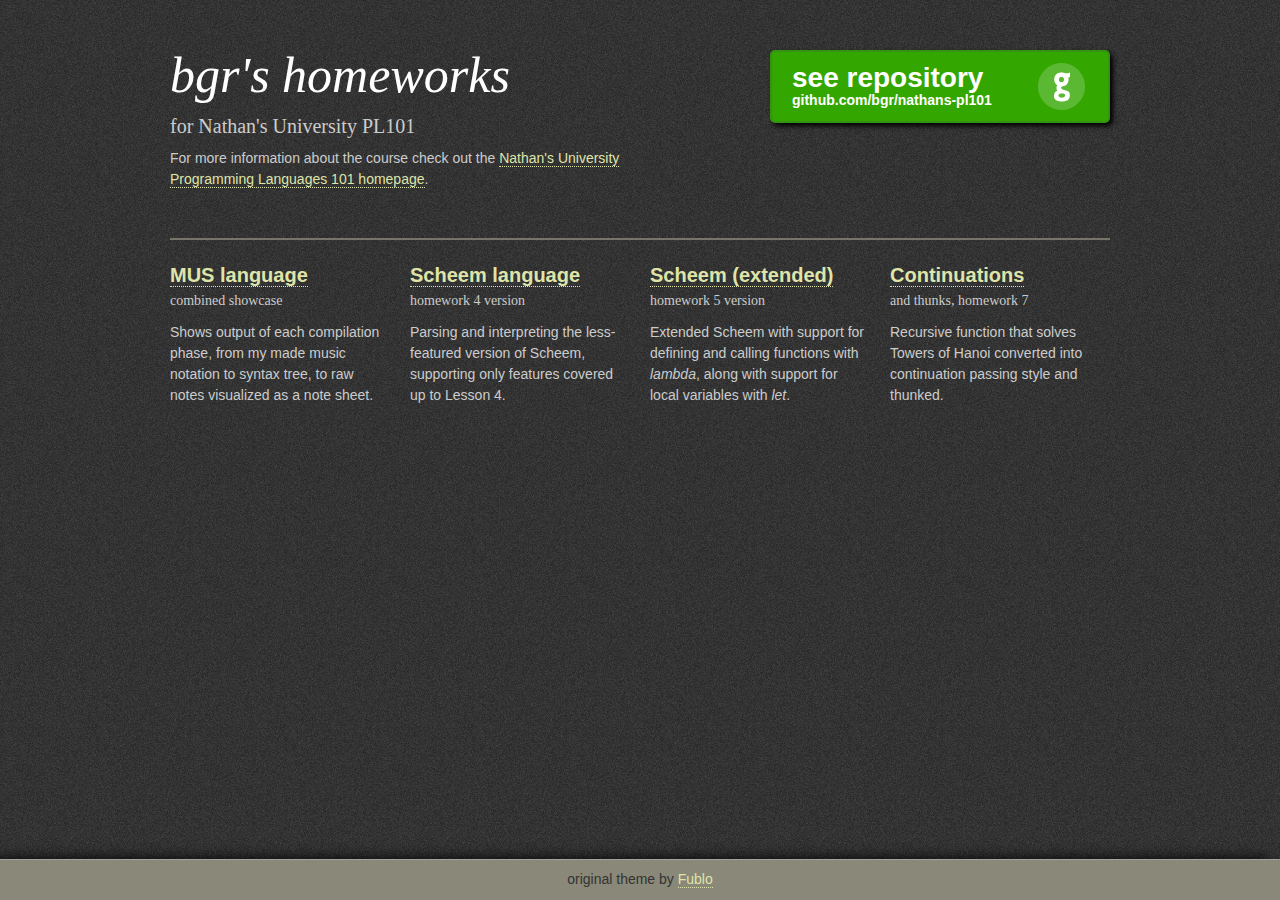
<file: index.html>
<!DOCTYPE html>
<html lang='en'>
	<head>
		<title>bgr's homeworks for Nathan's University PL101</title>
		<meta http-equiv='Content-Type' content='text/html; charset=utf-8' />
    <meta http-equiv="expires" content="0" />
    
    <!-- theme -->
		<!--[if lt IE 9]><script type='text/javascript' src='theme/javascript/html5.js'></script><![endif]-->
		<script type='text/javascript' src='theme/javascript/prettify.js'></script>
		<link rel='stylesheet' type='text/css' href='theme/css/skeletonbase.css' />
		<link rel='stylesheet' type='text/css' href='theme/css/skeleton.css' />
		<link rel='stylesheet' type='text/css' href='theme/css/prettify.css' />
		<link rel='stylesheet' type='text/css' href='theme/css/style.css' />
    
    <!-- own files -->
    <link rel="stylesheet" href="css/bgr.css">
	</head>
	
	<body onload='prettyPrint()'>
		<div class='container'>
			<header class='sixteen columns'>
				<div class='nine columns alpha'>
					<h1>bgr's homeworks</h1>
					<h2>for Nathan's University PL101</h2>
					
					<p>For more information about the course check out the <a href='http://web.archive.org/web/20121230234127/http://nathansuniversity.com/pl101.html'>Nathan's University Programming Languages 101 homepage</a>.</p>
				</div>
				
				<div class='six columns offset-by-one omega'>
					<a href='https://github.com/bgr/nathans-pl101' class='download-button'>
						see repository
						<span>github.com/bgr/nathans-pl101</span>
					</a>
				</div>
			</header>
			
			<div class='container sixteen columns'>
        <div class='four columns alpha'>
          <h4><a href='homework04-mus'>MUS language</a></h4>
          <h6>combined showcase</h6>
          <p>Shows output of each compilation phase, from my made music notation to syntax tree, to raw notes visualized as a note sheet.</p>
        </div>
        <div class='four columns'>
          <h4><a href='homework04-scheem'>Scheem language</a></h4>
          <h6>homework 4 version</h6>
          <p>Parsing and interpreting the less-featured version of Scheem, supporting only features covered up to Lesson 4.</p>
        </div>
        <div class='four columns'>
          <h4><a href='homework05'>Scheem (extended)</a></h4>
          <h6>homework 5 version</h6>
          <p>Extended Scheem with support for defining and calling functions with <i>lambda</i>, along with support for local variables with <i>let</i>.</p>
        </div>
        <div class='four columns omega'>
          <h4><a href='homework07'>Continuations</a></h4>
          <h6>and thunks, homework 7</h6>
          <p>Recursive function that solves Towers of Hanoi converted into continuation passing style and thunked.</p>
        </div>
        
      </div>
      
      <div id='push-footer' class='sixteen columns'></div>
		</div>
		
		<footer>
			<p>original theme by <a href='http://fublo.github.com/gh-pages-theme/'>Fublo</a></p>
		</footer>
		
	</body>
</html>
</file>
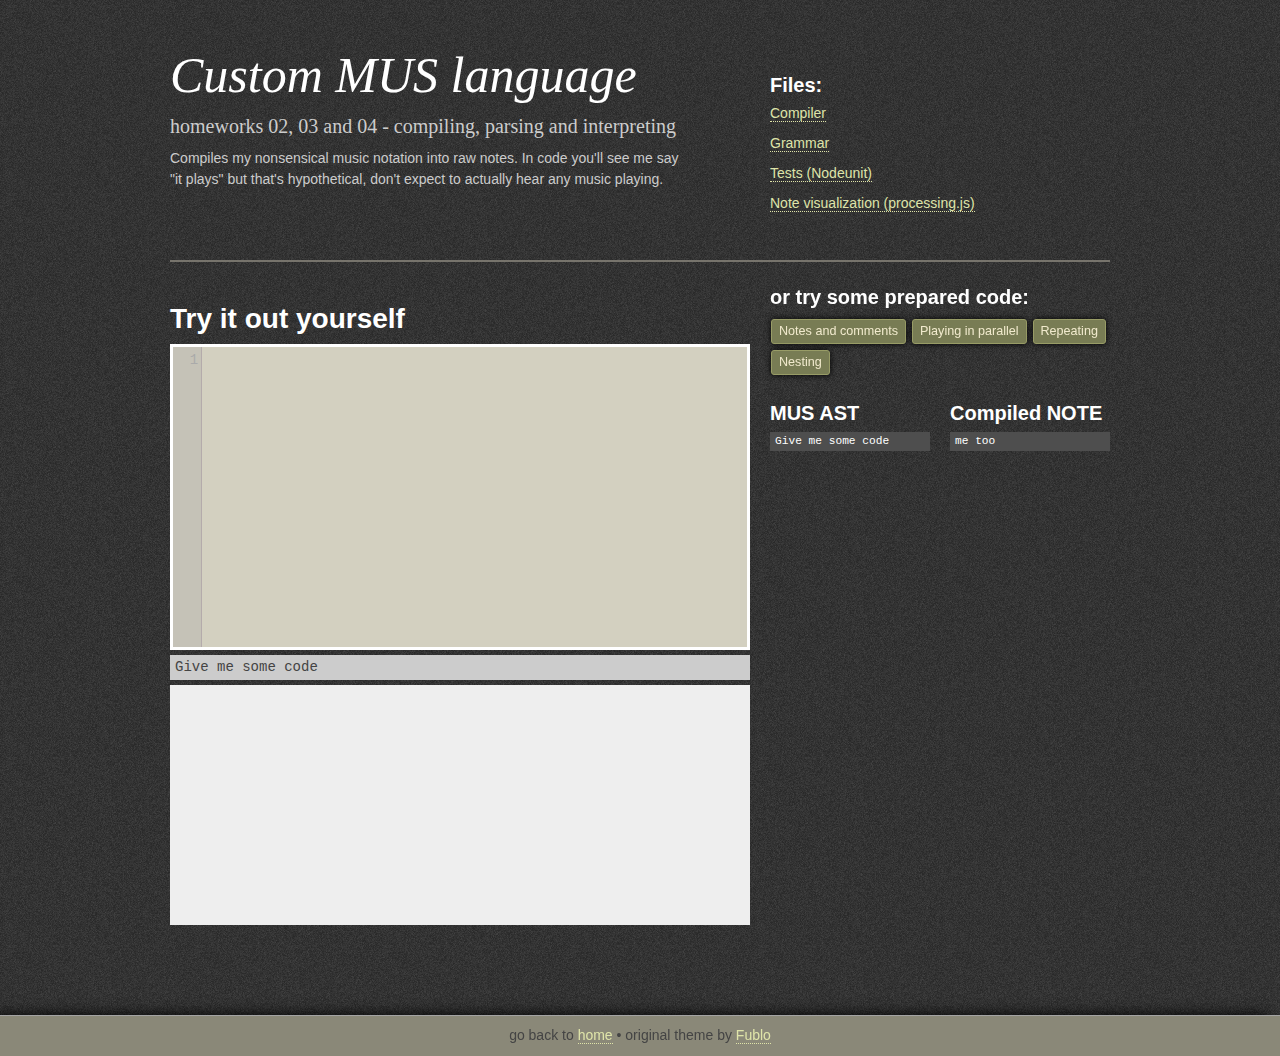
<file: homework04-mus/index.html>
<!DOCTYPE html>
<html lang='en'>
	<head>
		<title>Scheem parser and interpreter</title>
		<meta http-equiv='Content-Type' content='text/html; charset=utf-8' />
		<meta http-equiv="expires" content="0" />
    
    <!-- theme -->
    <!--[if lt IE 9]><script type='text/javascript' src='../theme/javascript/html5.js'></script><![endif]-->
		<script src='../theme/javascript/prettify.js'></script>
		<link rel='stylesheet' type='text/css' href='../theme/css/skeletonbase.css' />
		<link rel='stylesheet' type='text/css' href='../theme/css/skeleton.css' />
		<link rel='stylesheet' type='text/css' href='../theme/css/prettify.css' />
		<link rel='stylesheet' type='text/css' href='../theme/css/style.css' />
    
    <!-- codemirror -->
    <link rel="stylesheet" href="../codemirror/codemirror.css">
    <script src="../codemirror/codemirror.js"></script>
    <script src="../codemirror/scheme.js"></script>
    
    <!-- other -->
    <script src="../js/jquery-1.7.2.min.js"></script>
    <script src="../js/processing-1.3.6.min.js"></script>
    
    <!-- own files -->
    <link rel="stylesheet" href="../css/bgr.css">
    <link rel="stylesheet" href="style.css">
    <script src="mus_parser.js"></script>
    <script src="mus_compiler.js"></script>
    <script src="dynamize.js"></script>
    
	</head>
	
	<body onload='prettyPrint()'>
		<div class='container'>
    
			<header class='sixteen columns'>
      
				<div class='nine columns alpha'>
					<h1>Custom MUS language</h1>
					<h2>homeworks 02, 03 and 04 - compiling, parsing and interpreting</h2>
          <p>Compiles my nonsensical music notation into raw notes. In code you'll see me say "it plays" but that's hypothetical, don't expect to actually hear any music playing.</p>
				</div>
        
        <div class='six columns offset-by-one omega'>
          <h4>Files:</h4>
					<ul>
            <li><a href='https://github.com/bgr/nathans-pl101/blob/master/02-mus/mus_compiler.js'>Compiler</a></li>
            <li><a href='https://github.com/bgr/nathans-pl101/blob/master/03-parsing/step10-homework2.pegjs'>Grammar</a></li>
            <li><a href='https://github.com/bgr/nathans-pl101/blob/master/03-parsing/tests/step10.js'>Tests (Nodeunit)</a></li>
            <li><a href='https://github.com/bgr/nathans-pl101/blob/master/NoteVis/'>Note visualization (processing.js)</a></li>
          </ul>
				</div>
        
			</header>
			
			<div class='sixteen columns'>
				
				<div class='ten columns alpha'>
          <h3>Try it out yourself</h3>
					<form>
            <textarea id="code" name="code"></textarea>
          </form>
          <div id='resultpane'>Give me some code</div>
          <div id='notevis-container'>
            <canvas id="notevis" data-processing-sources="NoteVis.pde"></canvas>
          </div>
    
				</div>
				
				<div class='six columns omega'>
          <h4>or try some prepared code:</h4>
					
          <span class='codebutton' data-mus='a4.200 _.100 b4.300 ; plays note "a4" with duration of 200 milliseconds\n; pauses for 150ms and then plays "b4" for 300ms'>Notes and comments</span>
          <span class='codebutton' data-mus='a3.20 (a4.200 b4.300 | c4.200 d4.200 e4.500) g4.100\n; plays a3\n; then sections (a4 b4) and (c4 d4 e4) are played in parallel\n; after which g4 is played'>Playing in parallel</span>
          <span class='codebutton' data-mus='a4.200 { b3.200 c3.200 }x3 d4.100\n; middle section is repeated 3 times'>Repeating</span>
          <span class='codebutton' data-mus="a4.200 (\n { b3.200 (c3.200 | d4.100 e4.100) }x3 |\n { f4.20 _.20 }x5 g4.300 )\nd4.100\n; don't make me explain it doesn't even make sense">Nesting</span>
          
          <div>
          <div class='three columns alpha'>
            <h4>MUS AST</h4>
            <pre id='muspane' class='output'>Give me some code</pre>
          </div>
          <div class='three columns omega'>
            <h4>Compiled NOTE</h4>
              <pre id='notepane' class='output'>me too</pre>
            </code>
          </div>
          </div>
          
        </div>
			</div>
      
      <div id='push-footer' class='sixteen columns'></div>
		</div>
    
		<footer>
			<span>go back to <a href='http://bgr.github.com/nathans-pl101'>home</a> &bull; original theme by <a href='http://fublo.github.com/gh-pages-theme/'>Fublo</a></span>
		</footer>
		
	</body>
</html>
</file>
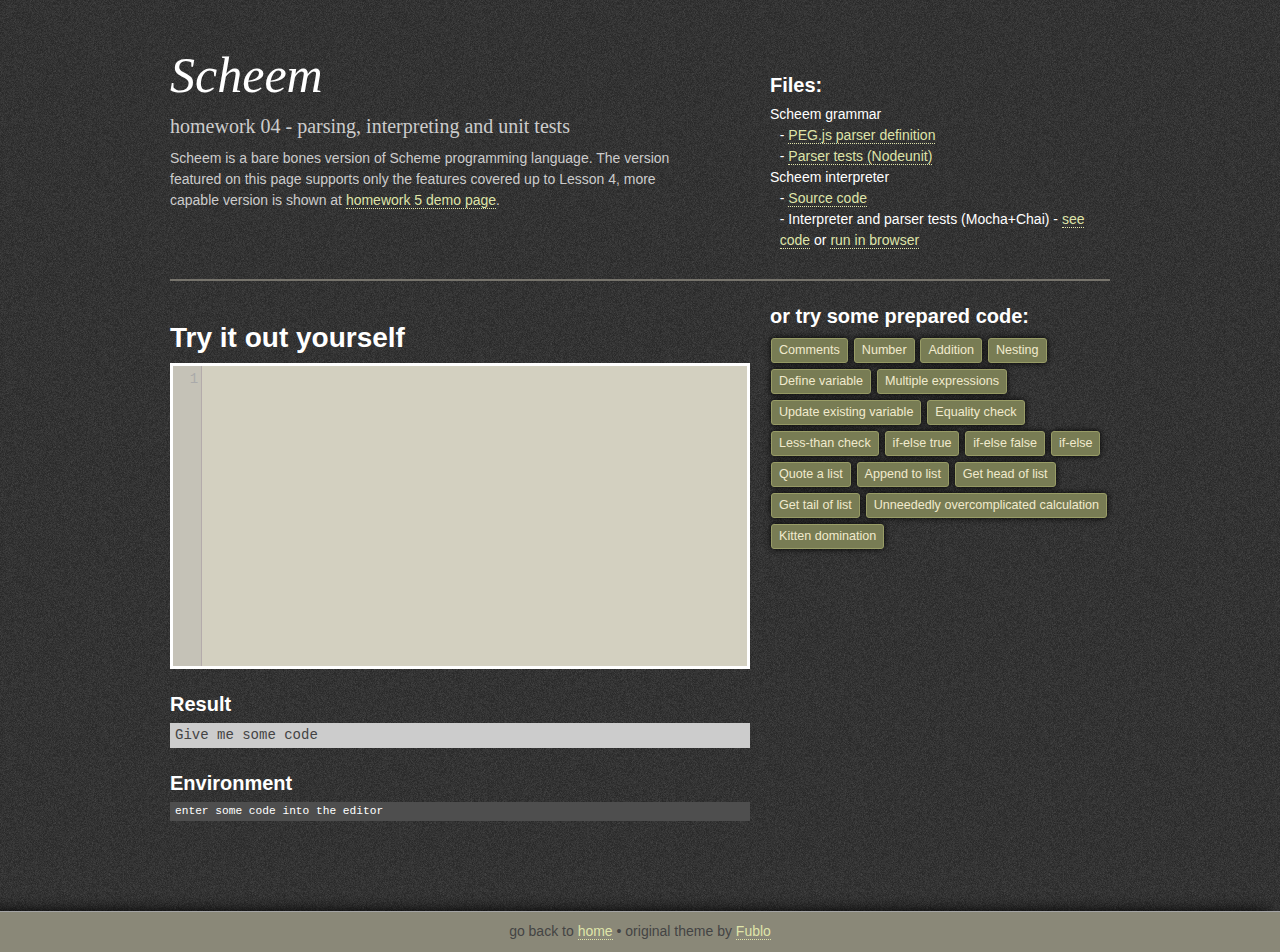
<file: homework04-scheem/index.html>
<!DOCTYPE html>
<html lang='en'>
	<head>
		<title>Scheem parser and interpreter</title>
		<meta http-equiv='Content-Type' content='text/html; charset=utf-8' />
		<meta http-equiv="expires" content="0" />
    
    <!-- theme -->
    <!--[if lt IE 9]><script type='text/javascript' src='../theme/javascript/html5.js'></script><![endif]-->
		<script src='../theme/javascript/prettify.js'></script>
		<link rel='stylesheet' type='text/css' href='../theme/css/skeletonbase.css' />
		<link rel='stylesheet' type='text/css' href='../theme/css/skeleton.css' />
		<link rel='stylesheet' type='text/css' href='../theme/css/prettify.css' />
		<link rel='stylesheet' type='text/css' href='../theme/css/style.css' />
    
    <!-- codemirror -->
    <link rel="stylesheet" href="../codemirror/codemirror.css">
    <script src="../codemirror/codemirror.js"></script>
    <script src="../codemirror/scheme.js"></script>
    
    <!-- jquery -->
    <script src="../js/jquery-1.7.2.min.js"></script>
    
    <!-- own files -->
    <link rel="stylesheet" href="../css/bgr.css">
    <link rel="stylesheet" href="style.css">
    <script src="scheem_parser.js"></script>
    <script src="evalScheem.js"></script>
    <script src="dynamize.js"></script>
    
	</head>
	
	<body onload='prettyPrint()'>
		<div class='container'>
    
			<header class='sixteen columns'>
      
				<div class='nine columns alpha'>
					<h1>Scheem</h1>
					<h2>homework 04 - parsing, interpreting and unit tests</h2>
          <p>Scheem is a bare bones version of Scheme programming language. The version featured on this page supports only the features covered up to Lesson 4, more capable version is shown at <a href='../homework05/'>homework 5 demo page</a>.</p>
				</div>
        
        <div class='six columns offset-by-one omega'>
					<h4>Files:</h4>
          <dl>
            <dt>Scheem grammar</dt>
              <dd><a href='https://github.com/bgr/nathans-pl101/blob/master/03-parsing/step09-homework1.pegjs'>PEG.js parser definition</a></dd>
              <dd><a href='https://github.com/bgr/nathans-pl101/blob/master/03-parsing/tests/step09.js'>Parser tests (Nodeunit)</a></dd>
            <dt>Scheem interpreter</dt>
              <dd><a href='https://github.com/bgr/nathans-pl101/blob/master/04-interpreter/evalScheem.js'>Source code</a></dd>
              <dd>Interpreter and parser tests (Mocha+Chai) - <a href='https://github.com/bgr/nathans-pl101/tree/master/04-interpreter/tests'>see code</a> or <a href='tests/run_tests.html'>run in browser</a></dd>
          </dl>
				</div>
        
			</header>
			
			<div class='sixteen columns'>
				
				<div class='ten columns alpha'>
          <h3>Try it out yourself</h3>
					<form>
            <textarea id="code" name="code"></textarea>
          </form>
					
          <h4>Result</h4>
					<div id='resultpane'>Give me some code</div>
          
          <h4>Environment</h4>
<pre id='environment'>enter some code into the editor</pre>
          </code>
          
				</div>
				
				<div class='six columns omega'>
          <h4>or try some prepared code:</h4>
					
          <span class='codebutton' data-scheem=';; hello, this is comment\n;; multiline comments are not supported though\n \n;;and there has to be some real code to get rid of that error below\n;;try another example'>Comments</span>
          <span class='codebutton' data-scheem='12'>Number</span>
          <span class='codebutton' data-scheem='(+ 4 3)\n;; check out the Result panel below'>Addition</span>
          <span class='codebutton' data-scheem='(+ 3 (- 7 2))'>Nesting</span>
          <span class='codebutton' data-scheem='(define x 3)\n;; check out the Environment panel below'>Define variable</span>
          <span class='codebutton' data-scheem='(begin \n  (define x 3)\n  (define y 4)\n  (* x y)\n)'>Multiple expressions</span>
          <span class='codebutton' data-scheem='(begin (define x 3) (set! x (+ x 2)) x)'>Update existing variable</span>
          <span class='codebutton' data-scheem='(= 3 3)'>Equality check</span>
          <span class='codebutton' data-scheem='(< 4 3)'>Less-than check</span>
          <span class='codebutton' data-scheem="(if #t 1 2)">if-else true</span>
          <span class='codebutton' data-scheem="(if #f 1 2)">if-else false</span>
          <span class='codebutton' data-scheem="(if (< 4 3)\n  (+ 2 3) ;; this would be evaluated if the condition were true\n  (+ 4 5) ;; this is evaluated since it's false\n)">if-else</span>
          <span class='codebutton' data-scheem="'(3 4)">Quote a list</span>
          <span class='codebutton' data-scheem="(cons 2 '(3 4))">Append to list</span>
          <span class='codebutton' data-scheem="(car '(2 3 4))">Get head of list</span>
          <span class='codebutton' data-scheem="(cdr '(2 3 4))">Get tail of list</span>
          
          <span class='codebutton' data-scheem="(begin\n  (define x 5)\n  (define yz9 (+ 2 7))\n  (set! x \n    (if (= 4 (car (cdr ;; = 3, got from (2 3 4) -> (3 4) -> 3\n          (cons (/ 8 4) '(3 4)) )) ;; (2 3 4)\n        )\n      nothing-to-see-here\n      ;; else\n      (begin\n        (set! yz9 (* yz9 11)) ;; yz9 = 99\n        (- yz9 7) ;; return 92\n      ) \n    )\n  ) ;; set x to 92\n  (* yz9 x) ;; return 99*92=9108\n)">Unneededly overcomplicated calculation</span>
          
          <span class='codebutton' data-scheem="(begin \n  (define cats 3) \n  (define dogs 2)\n  (if (< cats dogs) \n    (define quantity 'less) \n    (define quantity 'more)\n  )\n (cons 'there (cons 'are (cons quantity '(kittens))))\n)">Kitten domination</span>
          
				</div>
			</div>
      
      <div id='push-footer' class='sixteen columns'></div>
		</div>
    
		<footer>
			<span>go back to <a href='http://bgr.github.com/nathans-pl101'>home</a> &bull; original theme by <a href='http://fublo.github.com/gh-pages-theme/'>Fublo</a></span>
		</footer>
		
	</body>
</html>
</file>
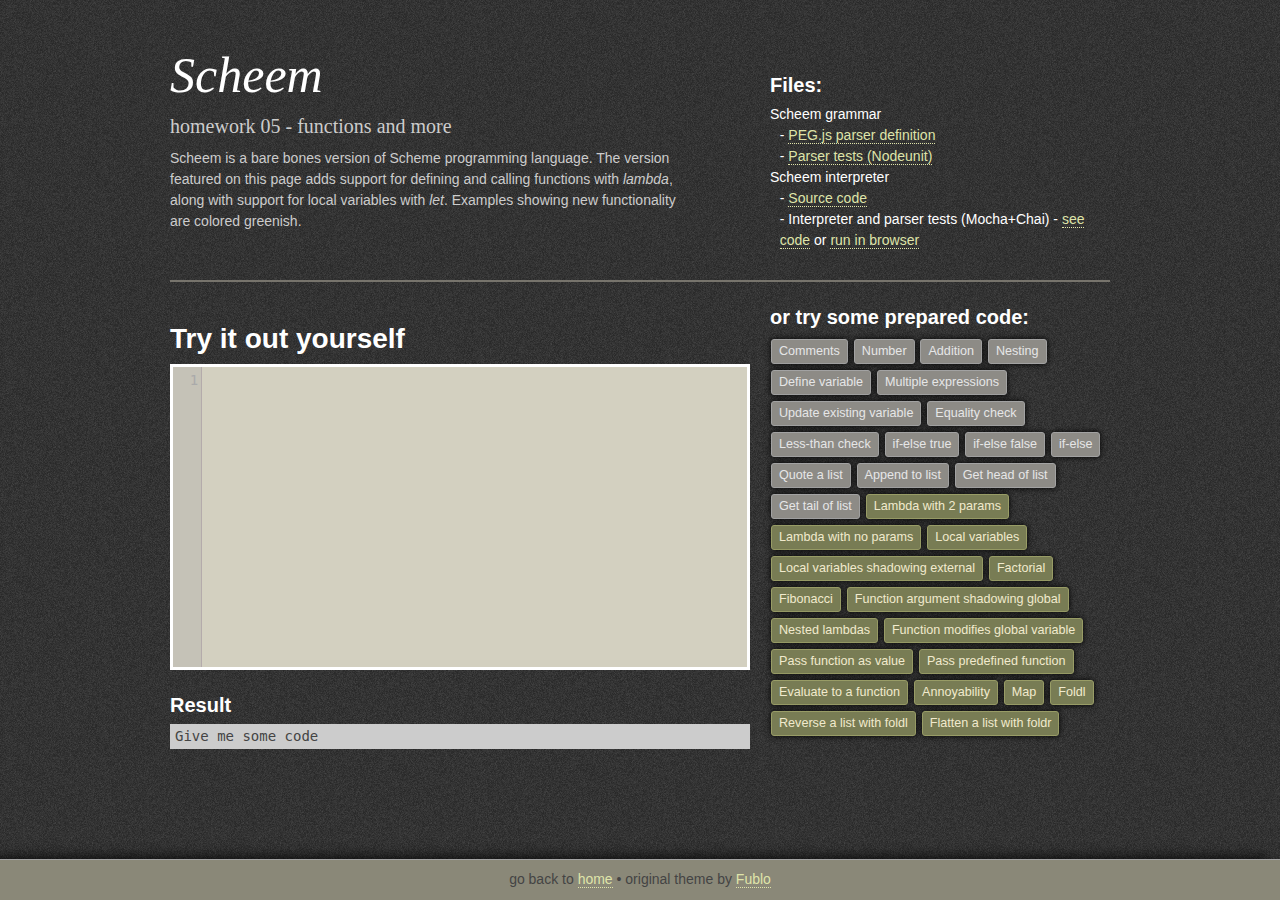
<file: homework05/index.html>
<!DOCTYPE html>
<html lang='en'>
	<head>
		<title>Scheem parser and interpreter</title>
		<meta http-equiv='Content-Type' content='text/html; charset=utf-8' />
    <meta http-equiv="expires" content="0" />
		
    <!-- theme -->
    <!--[if lt IE 9]><script type='text/javascript' src='../theme/javascript/html5.js'></script><![endif]-->
		<script src='../theme/javascript/prettify.js'></script>
		<link rel='stylesheet' type='text/css' href='../theme/css/skeletonbase.css' />
		<link rel='stylesheet' type='text/css' href='../theme/css/skeleton.css' />
		<link rel='stylesheet' type='text/css' href='../theme/css/prettify.css' />
		<link rel='stylesheet' type='text/css' href='../theme/css/style.css' />
    
    <!-- codemirror -->
    <link rel="stylesheet" href="../codemirror/codemirror.css">
    <script src="../codemirror/codemirror.js"></script>
    <script src="../codemirror/scheme.js"></script>
    
    <!-- jquery -->
    <script src="../js/jquery-1.7.2.min.js"></script>
    
    <!-- own files -->
    <link rel="stylesheet" href="../css/bgr.css">
    <link rel="stylesheet" href="style.css">
    <script src="scheem_parser.js"></script>
    <script src="evalScheem.js"></script>
    <script src="dynamize.js"></script>
    
	</head>
	
	<body onload='prettyPrint()'>
		<div class='container'>
    
			<header class='sixteen columns'>
      
				<div class='nine columns alpha'>
					<h1>Scheem</h1>
					<h2>homework 05 - functions and more</h2>
          <p>Scheem is a bare bones version of Scheme programming language. The version featured on this page adds support for defining and calling functions with <i>lambda</i>, along with support for local variables with <i>let</i>. Examples showing new functionality are colored greenish.</p>
				</div>
        
        <div class='six columns offset-by-one omega'>
					<h4>Files:</h4>
          <dl>
            <dt>Scheem grammar</dt>
              <dd><a href='https://github.com/bgr/nathans-pl101/blob/master/03-parsing/step09-homework1.pegjs'>PEG.js parser definition</a></dd>
              <dd><a href='https://github.com/bgr/nathans-pl101/blob/master/03-parsing/tests/step09.js'>Parser tests (Nodeunit)</a></dd>
            <dt>Scheem interpreter</dt>
              <dd><a href='https://github.com/bgr/nathans-pl101/blob/master/05-scheem_functions/evalScheem.js'>Source code</a></dd>
              <dd>Interpreter and parser tests (Mocha+Chai) - <a href='https://github.com/bgr/nathans-pl101/tree/master/05-scheem_functions/tests'>see code</a> or <a href='tests/run_tests.html'>run in browser</a></dd>
          </dl>
				</div>
        
			</header>
			
			<div class='sixteen columns'>
				
				<div class='ten columns alpha'>
          <h3>Try it out yourself</h3>
					<form>
            <textarea id="code" name="code"></textarea>
          </form>
					
          <h4>Result</h4>
					<div id='resultpane'>Give me some code</div>
          
          <!-- environment isn't useful anymore
          <h4>Environment</h4>
            <pre id='environment'>enter some code into the editor</pre>
          </code>
          -->
          
				</div>
				
				<div class='six columns omega'>
          <h4>or try some prepared code:</h4>
					
          <span class='codebutton old' data-scheem=';; hello, this is comment\n;; multiline comments are not supported though\n \n;;and there has to be some real code to get rid of that error below\n;;try another example'>Comments</span>
          <span class='codebutton old' data-scheem='12'>Number</span>
          <span class='codebutton old' data-scheem='(+ 4 3)\n;; check out the Result panel below'>Addition</span>
          <span class='codebutton old' data-scheem='(+ 3 (- 7 2))'>Nesting</span>
          <span class='codebutton old' data-scheem='(define x 3)\n;; check out the Environment panel below'>Define variable</span>
          <span class='codebutton old' data-scheem='(begin \n  (define x 3)\n  (define y 4)\n  (* x y)\n)'>Multiple expressions</span>
          <span class='codebutton old' data-scheem='(begin (define x 3) (set! x (+ x 2)) x)'>Update existing variable</span>
          <span class='codebutton old' data-scheem='(= 3 3)'>Equality check</span>
          <span class='codebutton old' data-scheem='(< 4 3)'>Less-than check</span>
          <span class='codebutton old' data-scheem="(if #t 1 2)">if-else true</span>
          <span class='codebutton old' data-scheem="(if #f 1 2)">if-else false</span>
          <span class='codebutton old' data-scheem="(if (< 4 3)\n  (+ 2 3) ;; this would be evaluated if the condition were true\n  (+ 4 5) ;; this is evaluated since it's false\n)">if-else</span>
          <span class='codebutton old' data-scheem="'(3 4)">Quote a list</span>
          <span class='codebutton old' data-scheem="(cons 2 '(3 4))">Append to list</span>
          <span class='codebutton old' data-scheem="(car '(2 3 4))">Get head of list</span>
          <span class='codebutton old' data-scheem="(cdr '(2 3 4))">Get tail of list</span>
          
          <span class='codebutton' data-scheem="((lambda (a b) (+ a b)) 3 4)">Lambda with 2 params</span>
          <span class='codebutton' data-scheem="( (lambda () (+ 7 9)) )">Lambda with no params</span>
          <span class='codebutton' data-scheem="(let ((a 3) \n      (b 4))\n  (+ a b))">Local variables</span>
          <span class='codebutton' data-scheem="(let ((x 2) (y 3))\n  (let ((x 7)\n        (z (+ x y))) ;; z=2+3, x is not yet bound\n    (* z x))) ;; = 5*7">Local variables shadowing external</span>
          <span class='codebutton' data-scheem="(begin\n  (define fact \n    (lambda (n) (begin\n      (if (< n 2)\n        1\n        (* n (fact (- n 1)))\n       ))))\n\n  (fact 5)\n)">Factorial</span>
          <span class='codebutton' data-scheem="(begin\n  (define fib\n    (lambda (x)\n      (if (< x 2)\n        x\n        (+ (fib (- x 1)) \n           (fib (- x 2)))\n      )\n    )\n  )\n  (fib 11)\n)">Fibonacci</span>
          <span class='codebutton' data-scheem="(begin\n  (define x 5)\n  (define times3 (lambda (x) (* x 3)))\n  (times3 (+ x 1))\n)">Function argument shadowing global</span>
          <span class='codebutton' data-scheem="(begin\n  (define z 2) ;; this value makes no difference\n  (define gen (lambda (x) \n      (lambda (y) (- x (* y z)))))\n  (set! z 3) ;; also makes no difference\n  (define fn (gen 17)) ;; fn = (lambda (y) (- 17 (* y z)))\n  (set! z 4) ;; this value will be taken\n  (fn 3) ;; (- 17 (* 3 4))\n)">Nested lambdas</span>
          <span class='codebutton' data-scheem="(begin\n  (define z 2)\n  ((lambda () (set! z 3)))\n  z\n)">Function modifies global variable</span>
          <span class='codebutton' data-scheem="(begin\n  (define times3 (lambda (x) (* x 3)))\n  (define gimme (lambda (val func) (func val)))\n  (gimme 2 times3)\n)">Pass function as value</span>
          <span class='codebutton' data-scheem="(begin\n  (define gimme (lambda (x y func) (func x y)))\n  (gimme 2 3 +)\n)">Pass predefined function</span>
          <span class='codebutton' data-scheem="((if #f - +) 2 3)">Evaluate to a function</span>
          <span class='codebutton' data-scheem="(if #t () (alert 'hello-world)) ;; change #t to #f">Annoyability</span>
          <span class='codebutton' data-scheem="(begin\n  (define map \n    (lambda (fn ls) \n      (if (null? ls)\n        ()\n        (cons (fn (car ls)) (map fn (cdr ls)))\n      )))\n\n  (define squareIt (lambda (x) (* x x)))\n  (map squareIt '(1 2 3 4 5))\n)">Map</span>
          <span class='codebutton' data-scheem="(begin\n  (define foldl (lambda (fn ac ls)\n    (if (null? ls)\n      ac\n      (foldl fn (fn ac (car ls)) (cdr ls))\n    )))\n\n  (foldl + 0 '(1 2 3 4 5))\n)">Foldl</span>
          <span class='codebutton' data-scheem="(begin\n  (define foldl (lambda (fn ac ls)\n    (if (null? ls)\n      ac\n      (foldl fn (fn ac (car ls)) (cdr ls))\n    )))\n\n  (define flip (lambda (a b) (cons b a)))\n  (foldl flip () '(42 23 16 15 8 4) )\n)">Reverse a list with foldl</span>
          <span class='codebutton' data-scheem="(begin\n  (define foldr (lambda (fn ac ls)\n    (if (null? ls)\n      ac\n      (fn (car ls) (foldr fn ac (cdr ls)))\n    )))\n\n  (define flatten (lambda (a b)\n    (if (list? a)\n      (if (null? a)\n        b  ;; a is (), just return b\n        (foldr flatten b a)) ;; a is list, flatten and accumulate in b\n    (cons a b)) ;; a is an atom\n  ))\n  \n  (foldr flatten () '((1) (2 3) 4 (((5) 6) (7)) ((8))))\n)">Flatten a list with foldr</span>
          
				</div>
			</div>
      
      <div id='push-footer' class='sixteen columns'></div>
		</div>
    
		<footer>
			<span>go back to <a href='http://bgr.github.com/nathans-pl101'>home</a> &bull; original theme by <a href='http://fublo.github.com/gh-pages-theme/'>Fublo</a></span>
		</footer>
		
	</body>
</html>
</file>
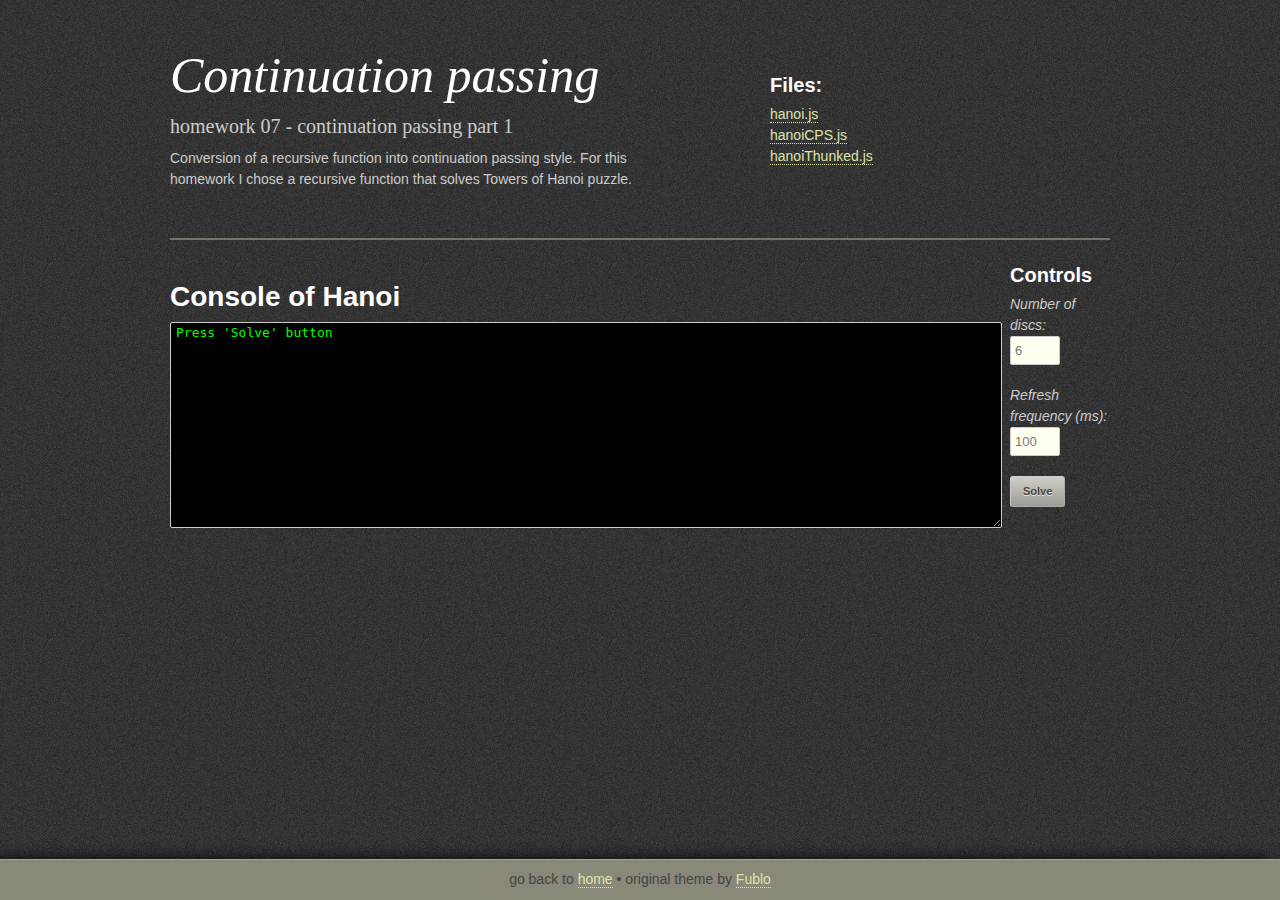
<file: homework07/index.html>
<!DOCTYPE html>
<html lang='en'>
	<head>
		<title>Scheem parser and interpreter</title>
		<meta http-equiv='Content-Type' content='text/html; charset=utf-8' />
    <meta http-equiv="expires" content="0" />
		
    <!-- theme -->
    <!--[if lt IE 9]><script type='text/javascript' src='../theme/javascript/html5.js'></script><![endif]-->
		<script src='../theme/javascript/prettify.js'></script>
		<link rel='stylesheet' type='text/css' href='../theme/css/skeletonbase.css' />
		<link rel='stylesheet' type='text/css' href='../theme/css/skeleton.css' />
		<link rel='stylesheet' type='text/css' href='../theme/css/prettify.css' />
		<link rel='stylesheet' type='text/css' href='../theme/css/style.css' />
        
    <!-- jquery -->
    <script src="../js/jquery-1.7.2.min.js"></script>
    
    <!-- own files -->
    <link rel="stylesheet" href="../css/bgr.css">
    <link rel="stylesheet" href="style.css">
    <script src="hanoi.js"></script>
    <script src="dynamize.js"></script>
    
	</head>
	
	<body onload='prettyPrint()'>
		<div class='container'>
    
			<header class='sixteen columns'>
      
				<div class='nine columns alpha'>
					<h1>Continuation passing</h1>
					<h2>homework 07 - continuation passing part 1</h2>
          <p>Conversion of a recursive function into continuation passing style. For this homework I chose a recursive function that solves Towers of Hanoi puzzle.</p>
				</div>
        
        <div class='six columns offset-by-one omega'>
					<h4>Files:</h4>
          <dl>
            <dt><a href='https://github.com/bgr/nathans-pl101/blob/master/07-continuations_part1/hanoi.js'>hanoi.js</a></dt>
            <dt><a href='https://github.com/bgr/nathans-pl101/blob/master/07-continuations_part1/hanoiCPS.js'>hanoiCPS.js</a></dt>
            <dt><a href='https://github.com/bgr/nathans-pl101/blob/master/07-continuations_part1/hanoiThunked.js'>hanoiThunked.js</a></dt>
          </dl>
				</div>
			</header>
			
			<div class='sixteen columns'>
      
				<div class='fourteen columns alpha'>
          <h3>Console of Hanoi</h3>
          <textarea id='hanoicanvas' class='canvasDrawing'>Press 'Solve' button</textarea>
				</div>
				
				<div class='two columns omega'>
          <h4>Controls</h4>
					<label for='numdiscs'>Number of discs:</label>
            <input type='text' id='numdiscs' value='6'/>
					<label for='numdiscs'>Refresh frequency (ms):</label>
            <input type='text' id='numtimeout' value='100'/>
            
          <input type='button' id='solvebtn' value='Solve'/>
          <input type='button' id='stopbtn' value='Stop'/>
				</div>
			</div>
      
      <div id='push-footer' class='sixteen columns'></div>
		</div>
    
		<footer>
			<span>go back to <a href='http://bgr.github.com/nathans-pl101'>home</a> &bull; original theme by <a href='http://fublo.github.com/gh-pages-theme/'>Fublo</a></span>
		</footer>
		
	</body>
</html>
</file>
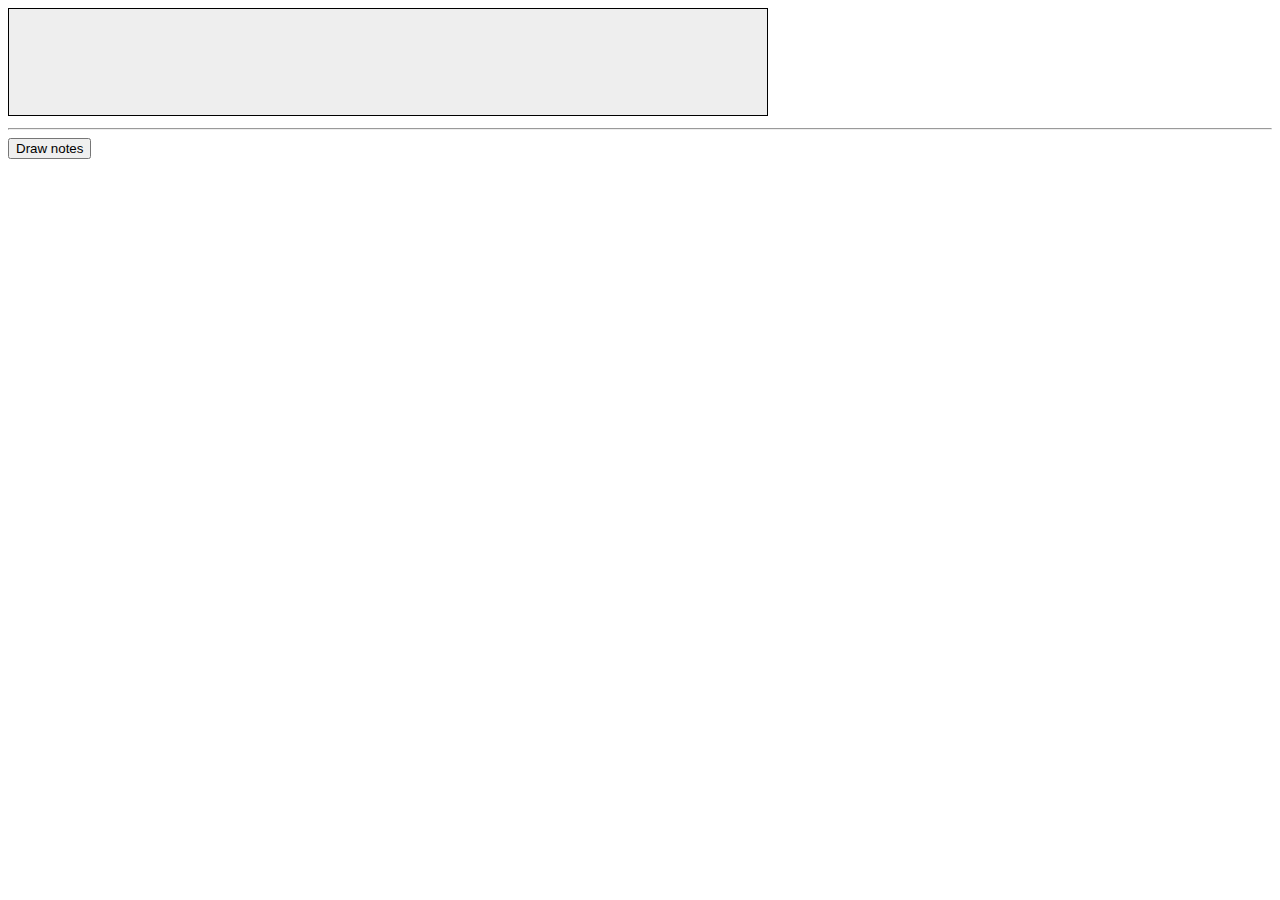
<file: NoteVis/index.html>
﻿<!DOCTYPE html>
<html>
  <head>
    <meta charset="UTF-8">
    <meta http-equiv="expires" content="0" />
    
    <title>Processing.js Note visualization</title>
    
    <script type="text/javascript" src="lib/processing-1.3.6.min.js"></script>
    <script type="text/javascript" src="lib/jquery-1.7.2.min.js"></script>
    
    <script type="text/javascript" src="notes.js"></script>
    
    <script type="text/javascript">
      
      function drawNotes(id, notes) {
        if(!Array.isArray(notes)) {
          if(notes.tag == 'note') notes = [notes]; // input is valid but is just one note
          else throw new Error('invalid input');
        }
        var pjs = Processing.getInstanceById(id);
        
        // clear existing notes
        pjs.clear();
        
        // send notes to pjs one by one
        var n;
        for(var i=0; i<notes.length; i++) {
          note=notes[i];
          var pitch,start,end;
          pitch = (note.tag == 'note') ? parseInt(note.pitch) : -1;
          start = parseInt(note.start);
          end = parseInt(note.start) + parseInt(note.dur);
          pjs.addNote(pitch, start, end);
        }
        
        // draw the sent notes
        pjs.redrawNotes();
      }
      
      // we cannot use this function directly because processing.js
      // applet is not yet ready when DOM ready event happens
      // so we have to keep checking until it reports it's ready
      var resizeCanvas = function() {
        var w = $('#notevis-container').width();
        var h = $('#notevis-container').height(); 
        // if there's more than one pjs canvas you could find them by class
        console.log("resize canvas to " + w + " x " + h);
        var pjs = Processing.getInstanceById('notevis'); // should refactor this out and access it as a child of container div
        pjs.size(w,h);
        pjs.redrawNotes();
      }
      var rt; // timer variable
      var tryResize = function() {
        if(Processing.getInstanceById('notevis')) { 
          resizeCanvas(); 
          rt=null;
        }
        else rt = setTimeout(tryResize,250);
      }
      
      // perform initial resize on page load
      $(function() {
        tryResize();
      });
      
      // on browser window resize
      $(window).resize(function() {
        if(rt) return; // resize already pending
        else rt = setTimeout(tryResize,250);
      });
      
      
      //////
      
      function drawClicked() {
        drawNotes('notevis', notes); // notes comes from file notes.js
      }
      
    </script>
  </head>

  <body>
    <div id='notevis-container' style='width:60%; height:30%'>
      <canvas id="notevis" data-processing-sources="NoteVis.pde" style="border: 1px solid black;"></canvas>
    </div>
    <hr />
    <input type="button" value="Draw notes" onclick="drawClicked()" />
  </body>
</html>
</file>
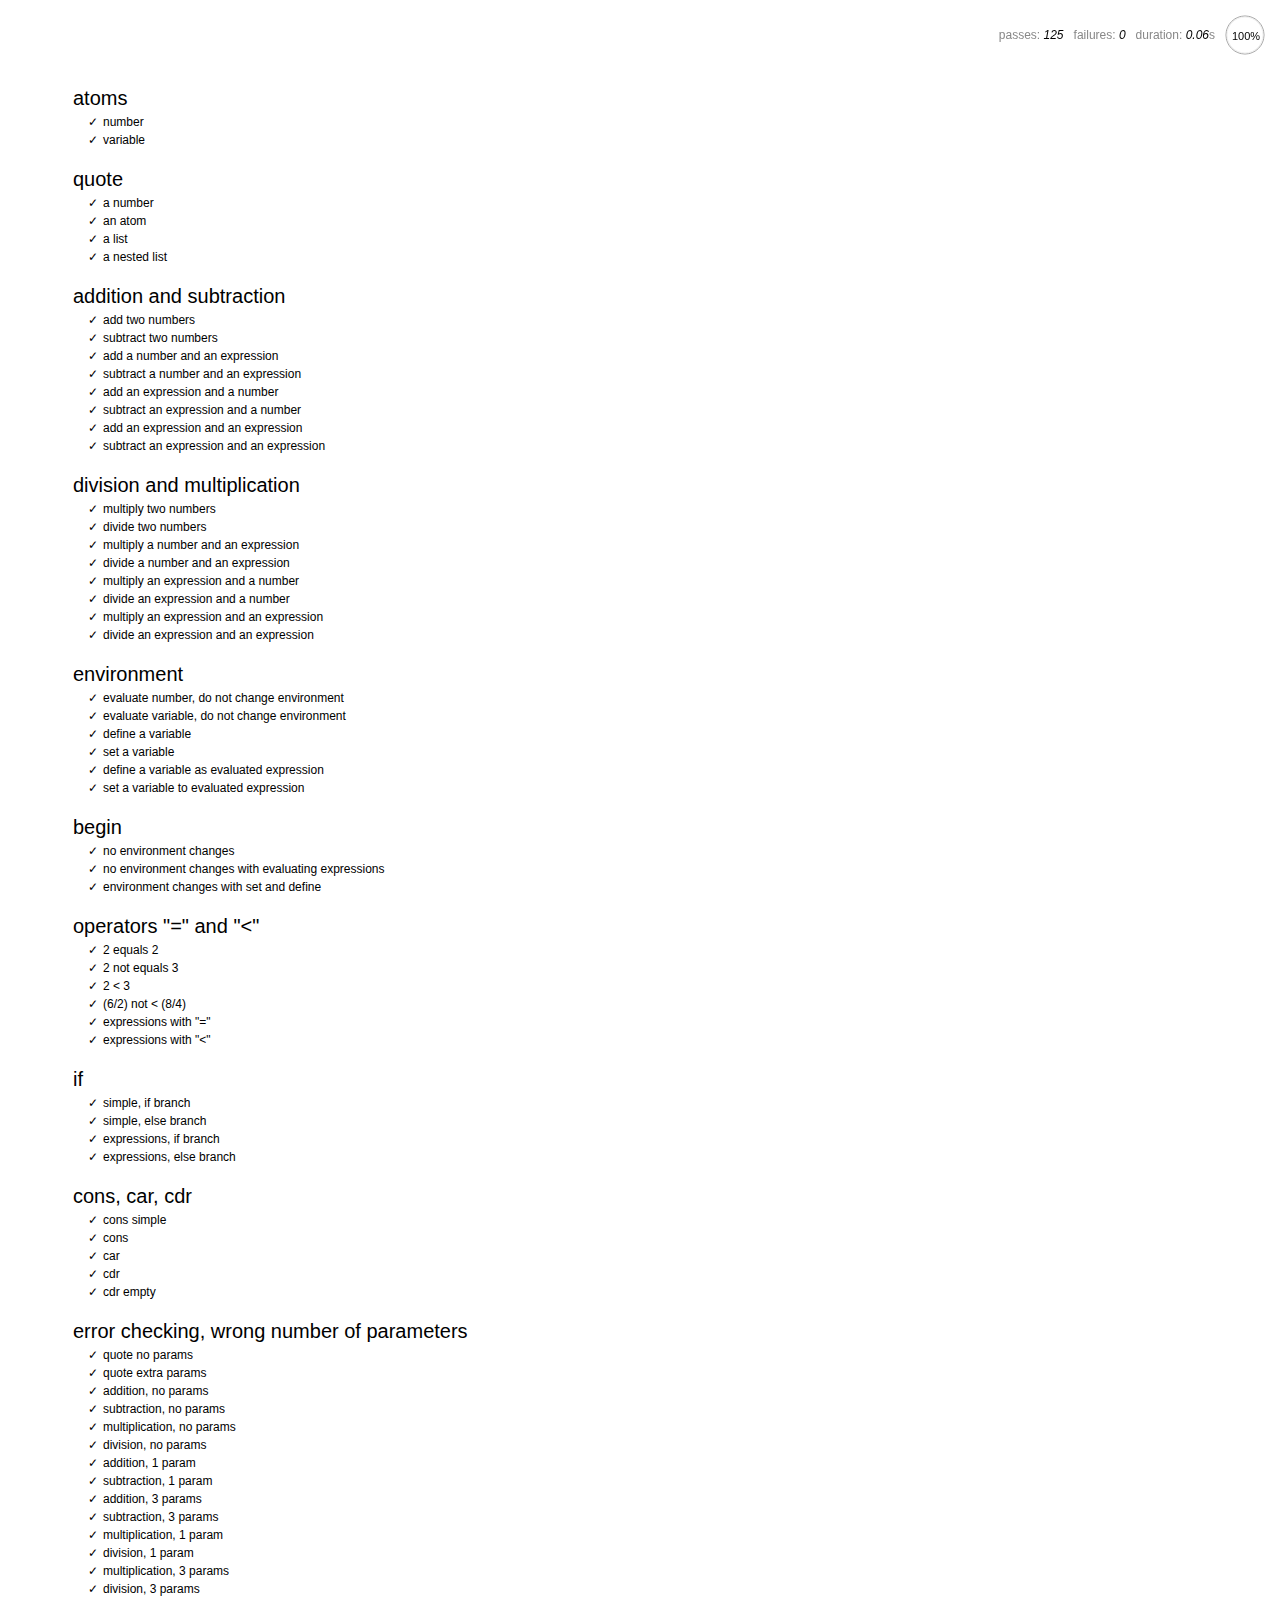
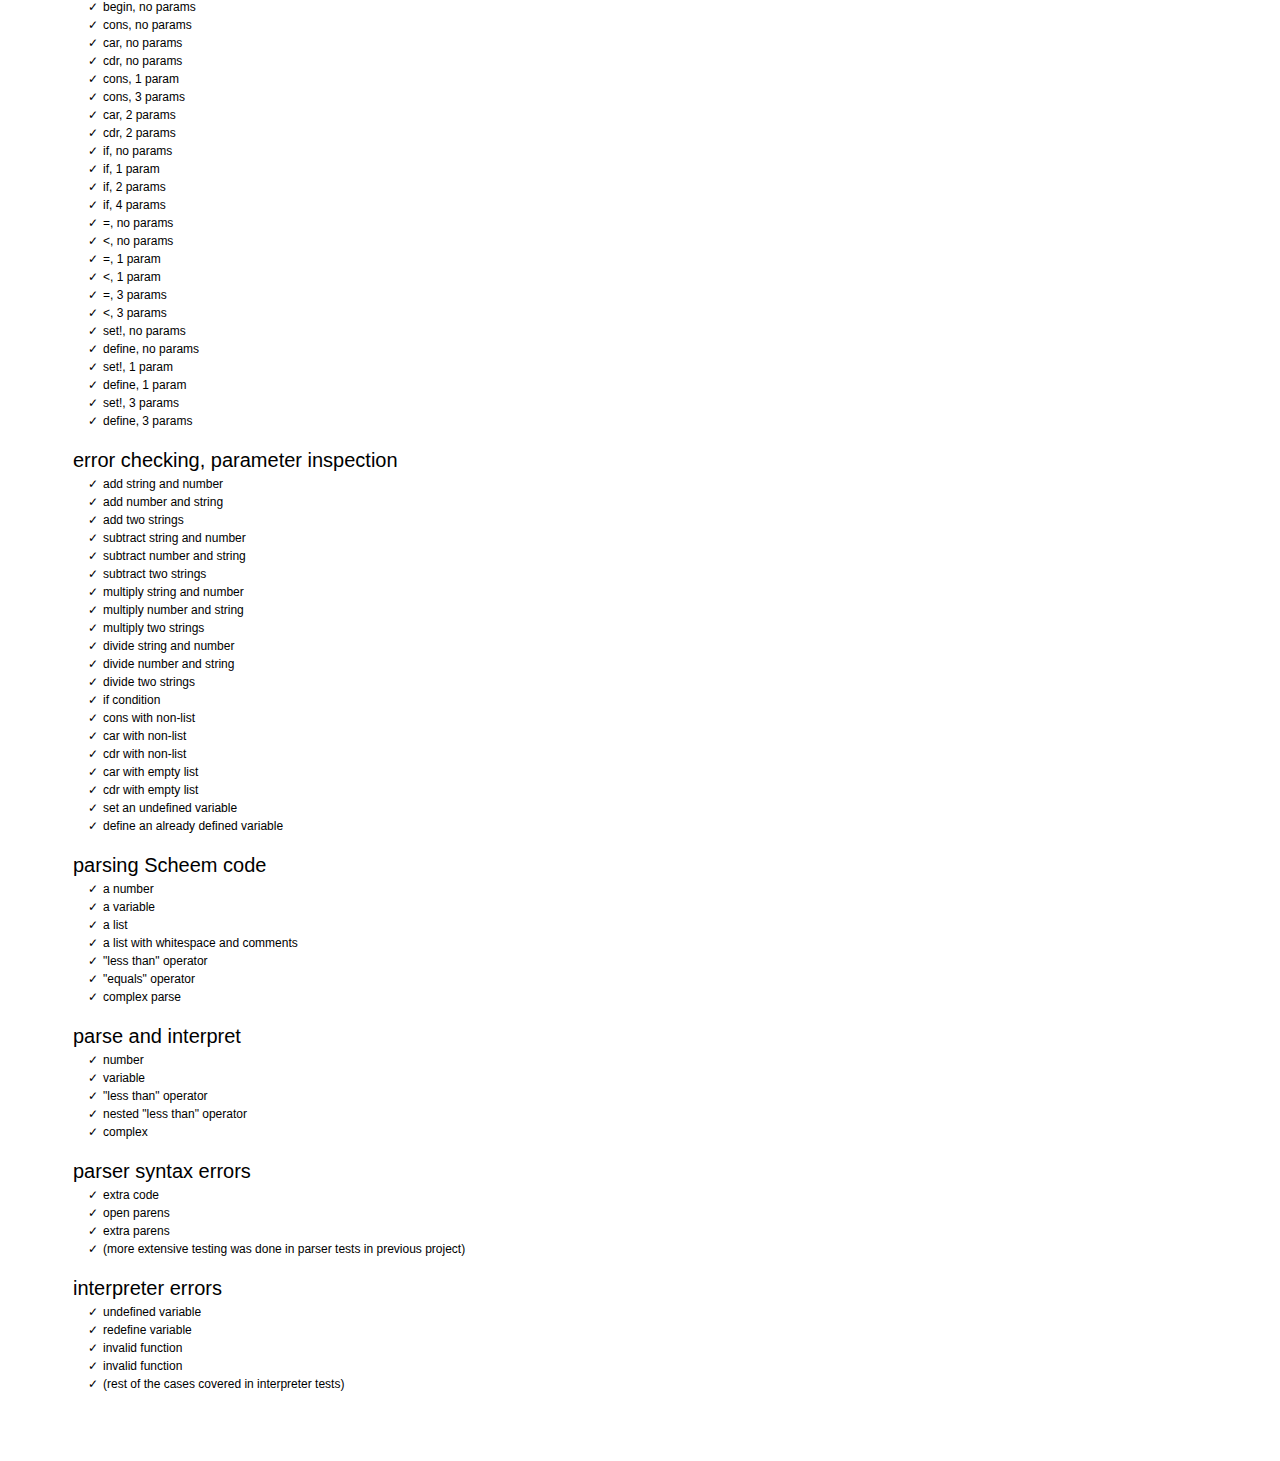
<file: 04-interpreter/Scheem_interpreter_tests.html>
<html>
<head>
  <meta charset="utf-8">
  <title>Mocha Tests</title>
  
  <link rel="stylesheet" href="css/mocha.css" />
  
  <script src="js/jquery-1.7.1.min.js"></script>
  
  <script src="js/chai.js"></script>
  
  <script src="js/mocha.js"></script>
  
  <script>mocha.setup('tdd')</script>
  
  <script src="evalScheem.js"></script>
  <script src="tests/interpreter_passes.js"></script>
  <script src="tests/interpreter_fails.js"></script>
  
  <script src="scheem_parser.js"></script>
  <script src="tests/parser_passes.js"></script>
  <script src="tests/parser_fails.js"></script>
  
  
  <script>
    $(function(){
      mocha.run();
    });
  </script>
</head>
<body>
  <div id="mocha"></div>
</body>
</html>
</file>
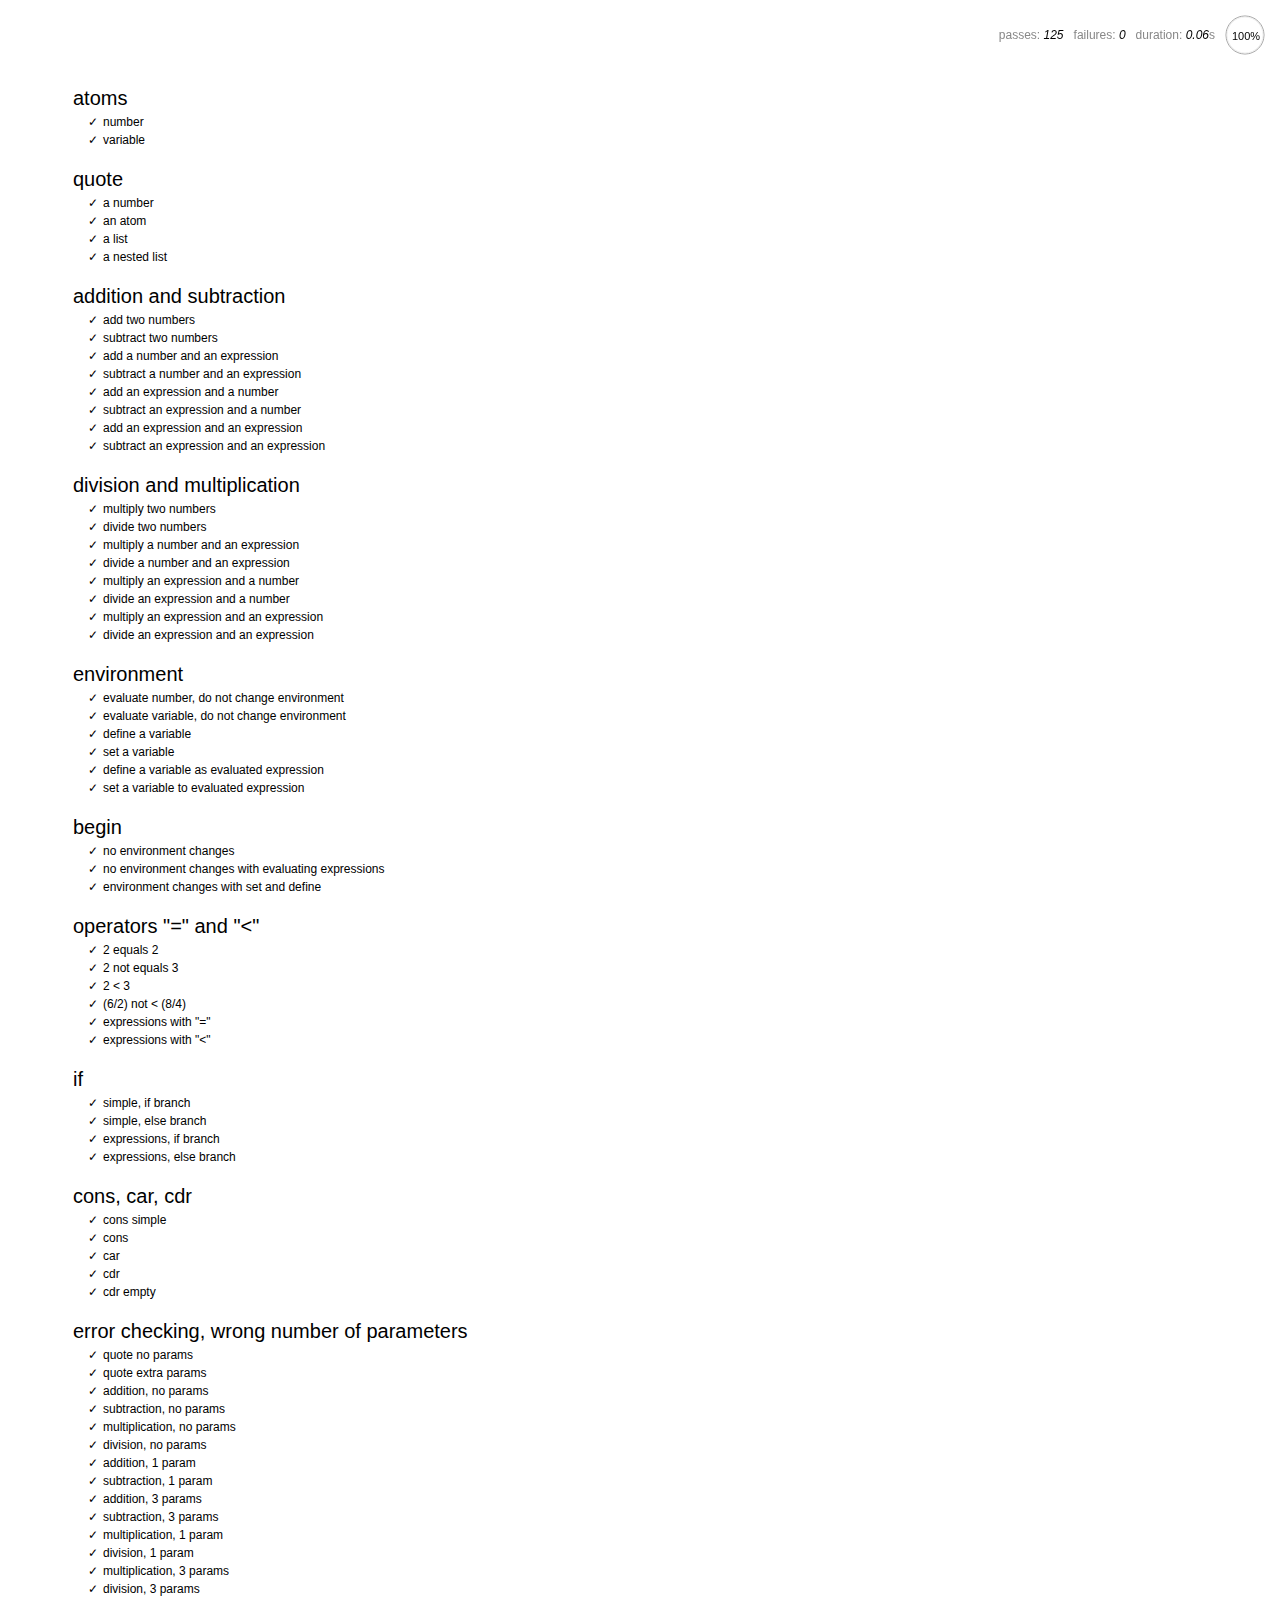
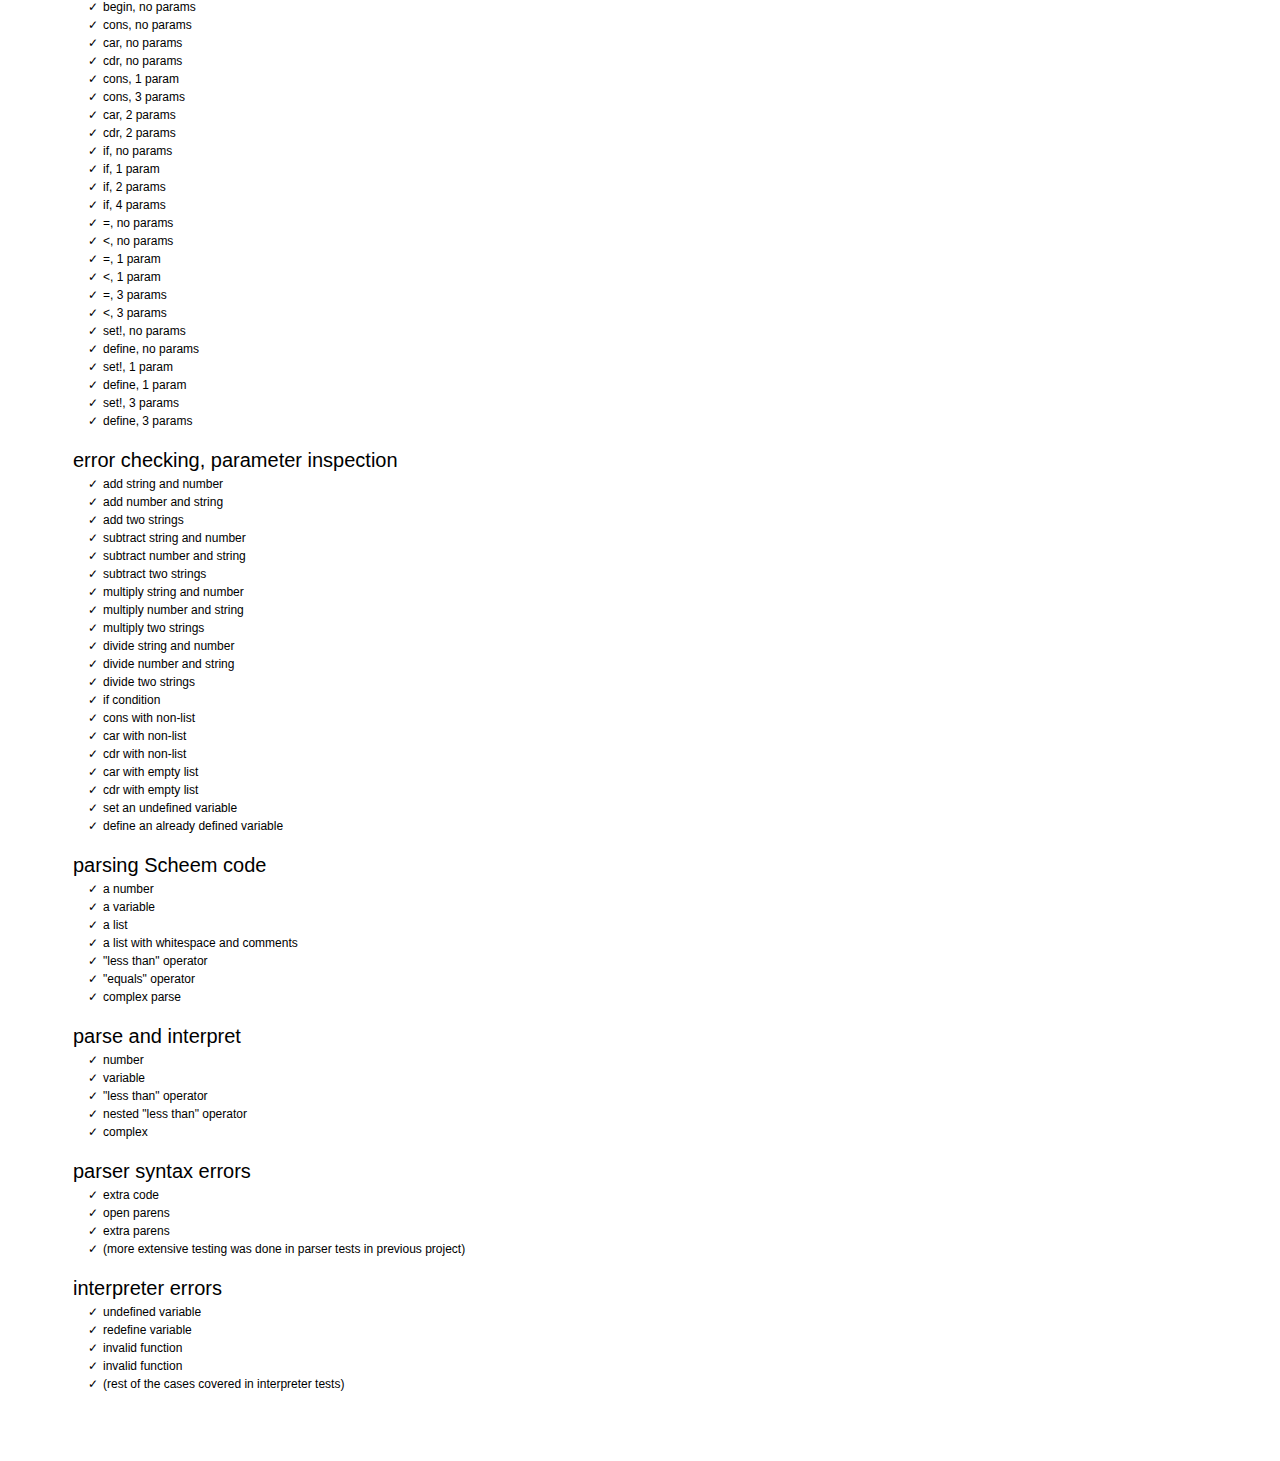
<file: 04-interpreter/tests/run_tests.html>
<html>
<head>
  <meta charset="utf-8">
  <meta http-equiv="expires" content="0" />
  
  <title>Mocha Tests</title>
  
  <link rel="stylesheet" href="css/mocha.css" />
  
  <script src="js/jquery-1.7.1.min.js"></script>
  
  <script src="js/chai.js"></script>
  
  <script src="js/mocha.js"></script>
  
  <script>mocha.setup('tdd')</script>
  
  <script src="../evalScheem.js"></script>
  <script src="interpreter_passes.js"></script>
  <script src="interpreter_fails.js"></script>
  
  <script src="../scheem_parser.js"></script>
  <script src="parser_passes.js"></script>
  <script src="parser_fails.js"></script>
  
  
  <script>
    $(function(){
      mocha.run();
    });
  </script>
</head>
<body>
  <div id="mocha"></div>
</body>
</html>
</file>
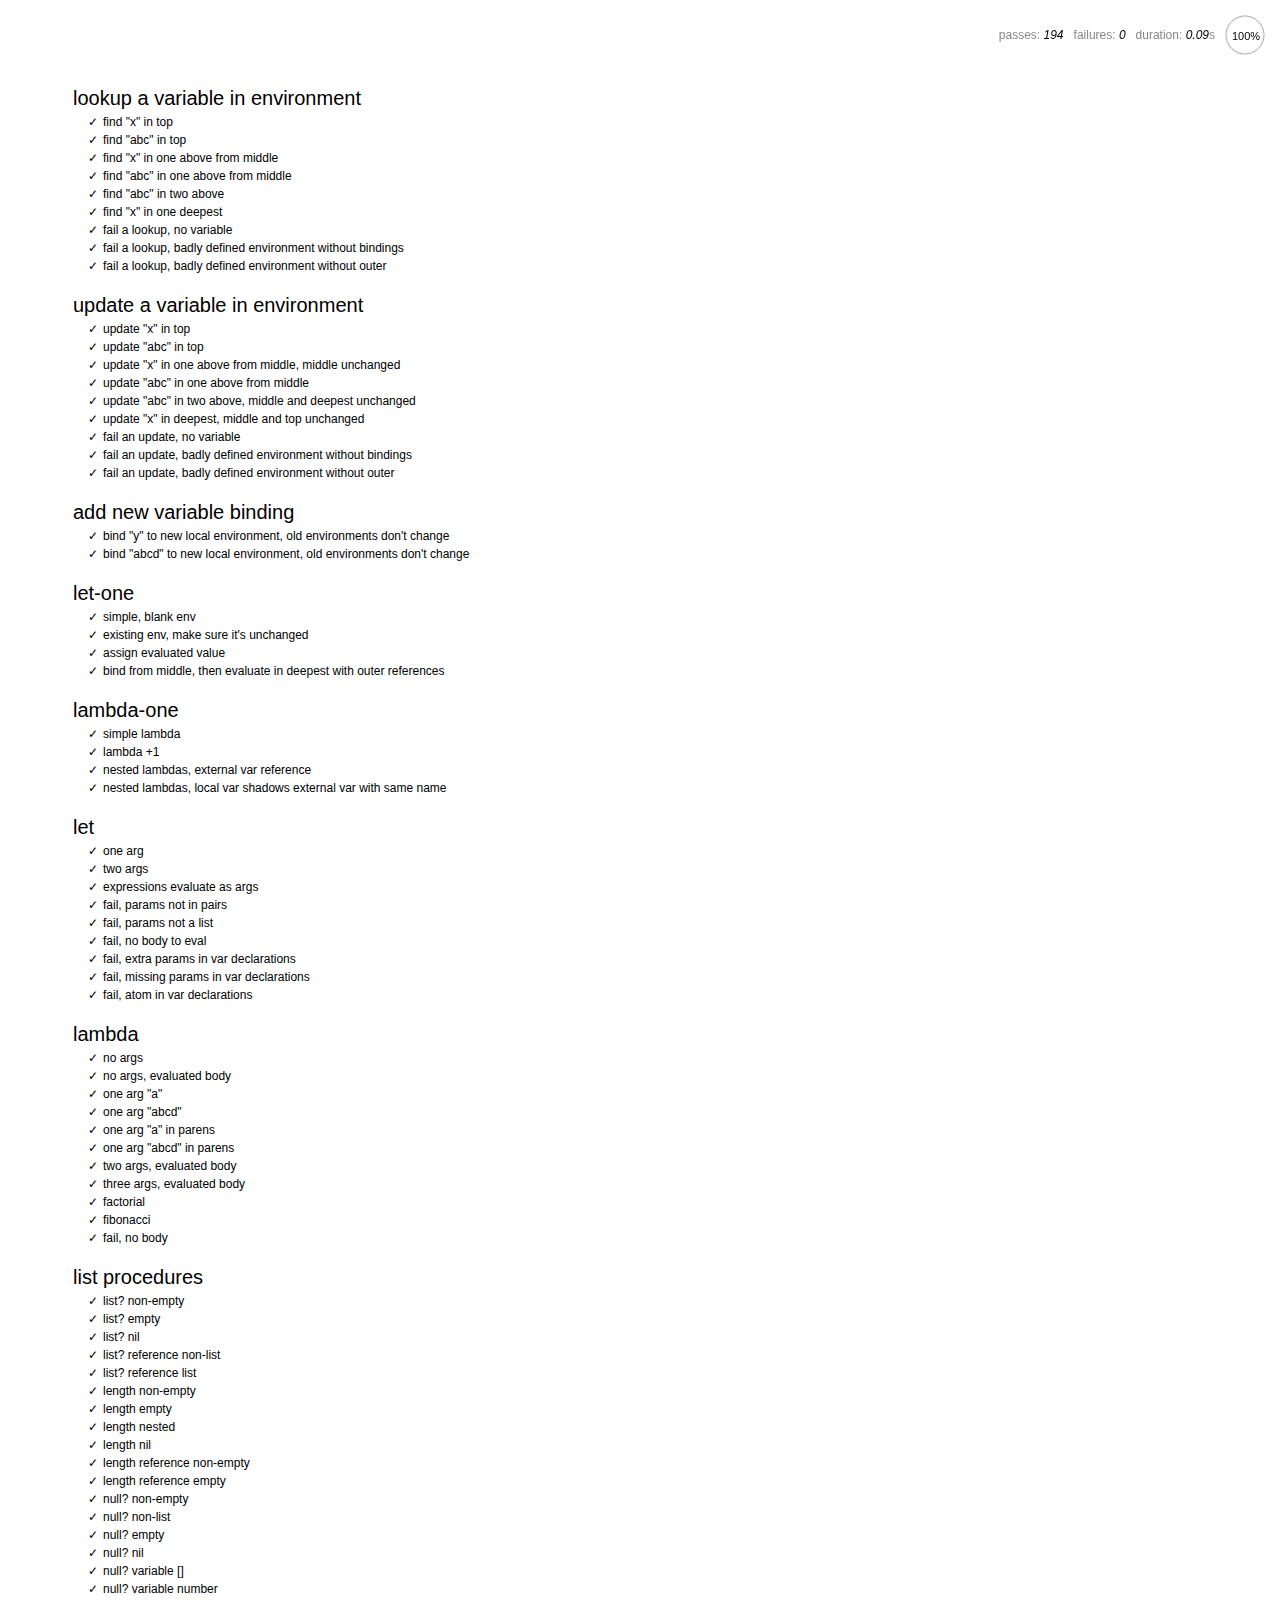
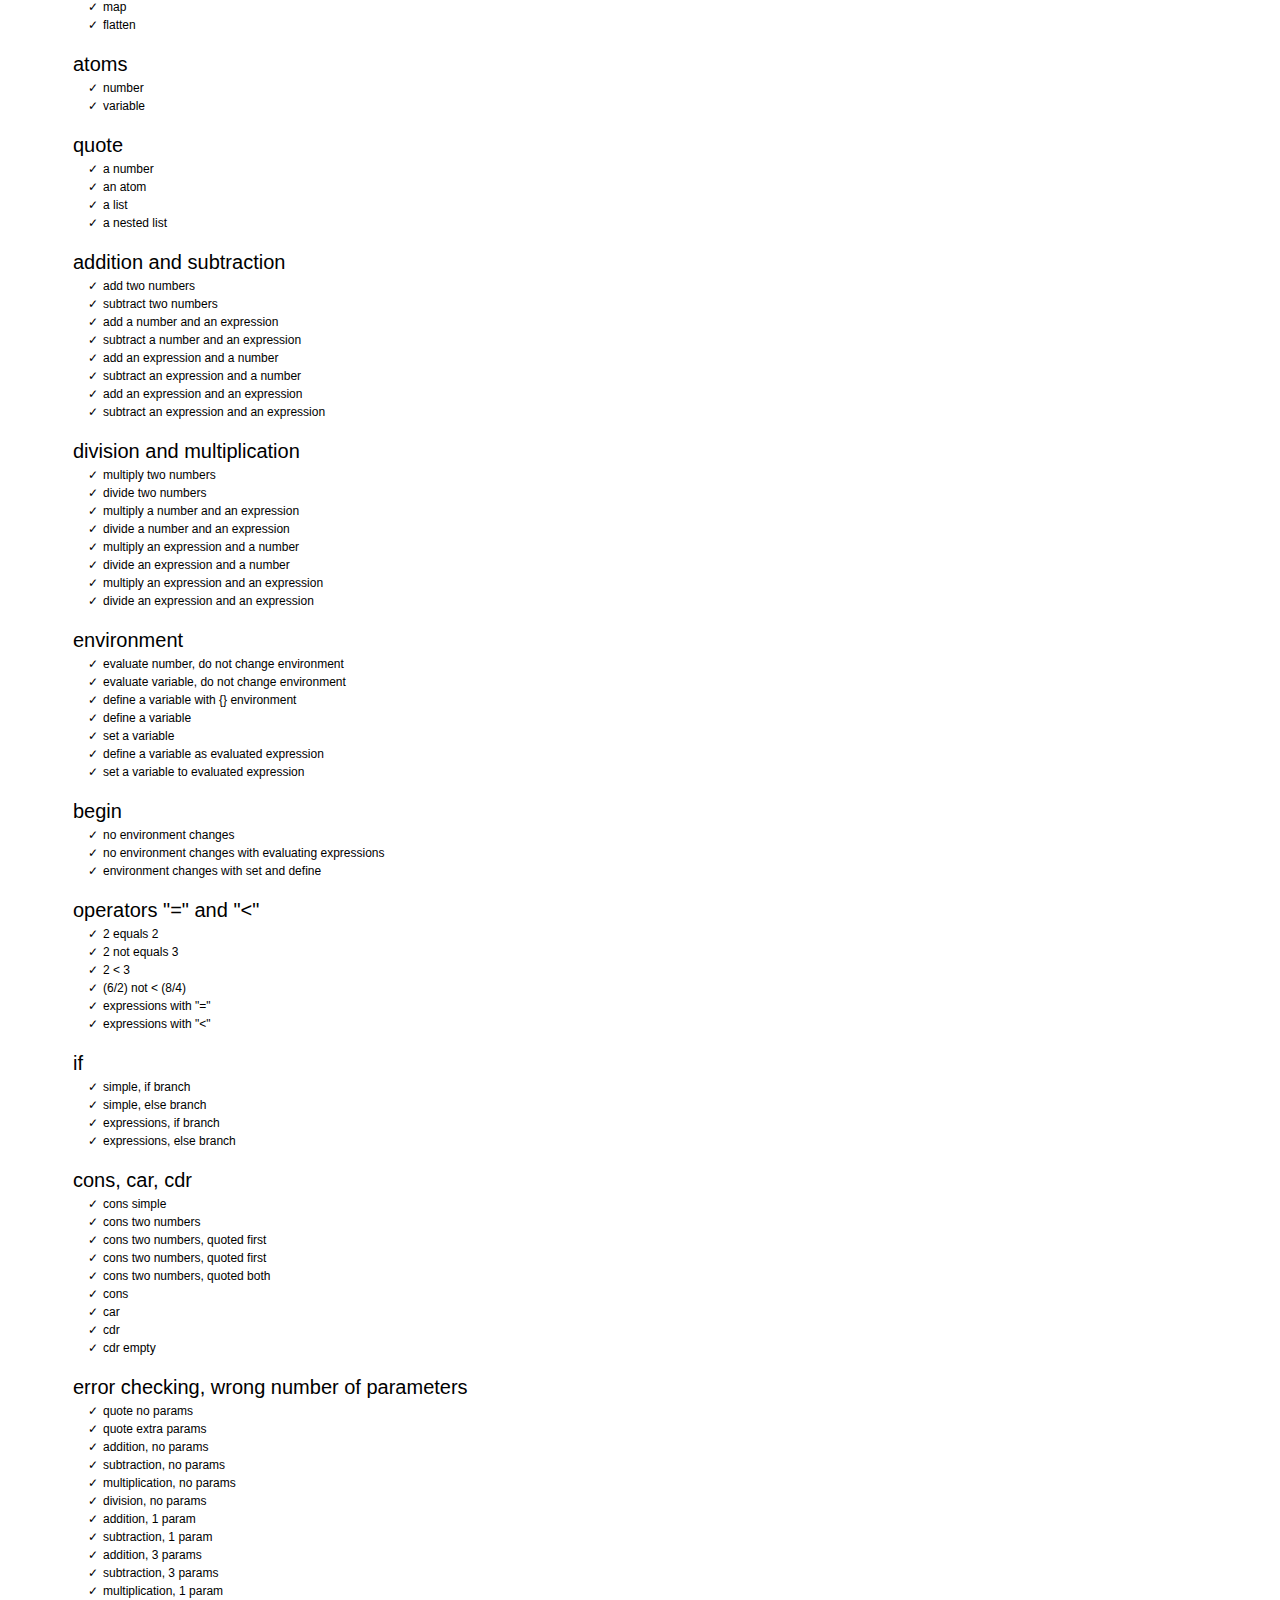
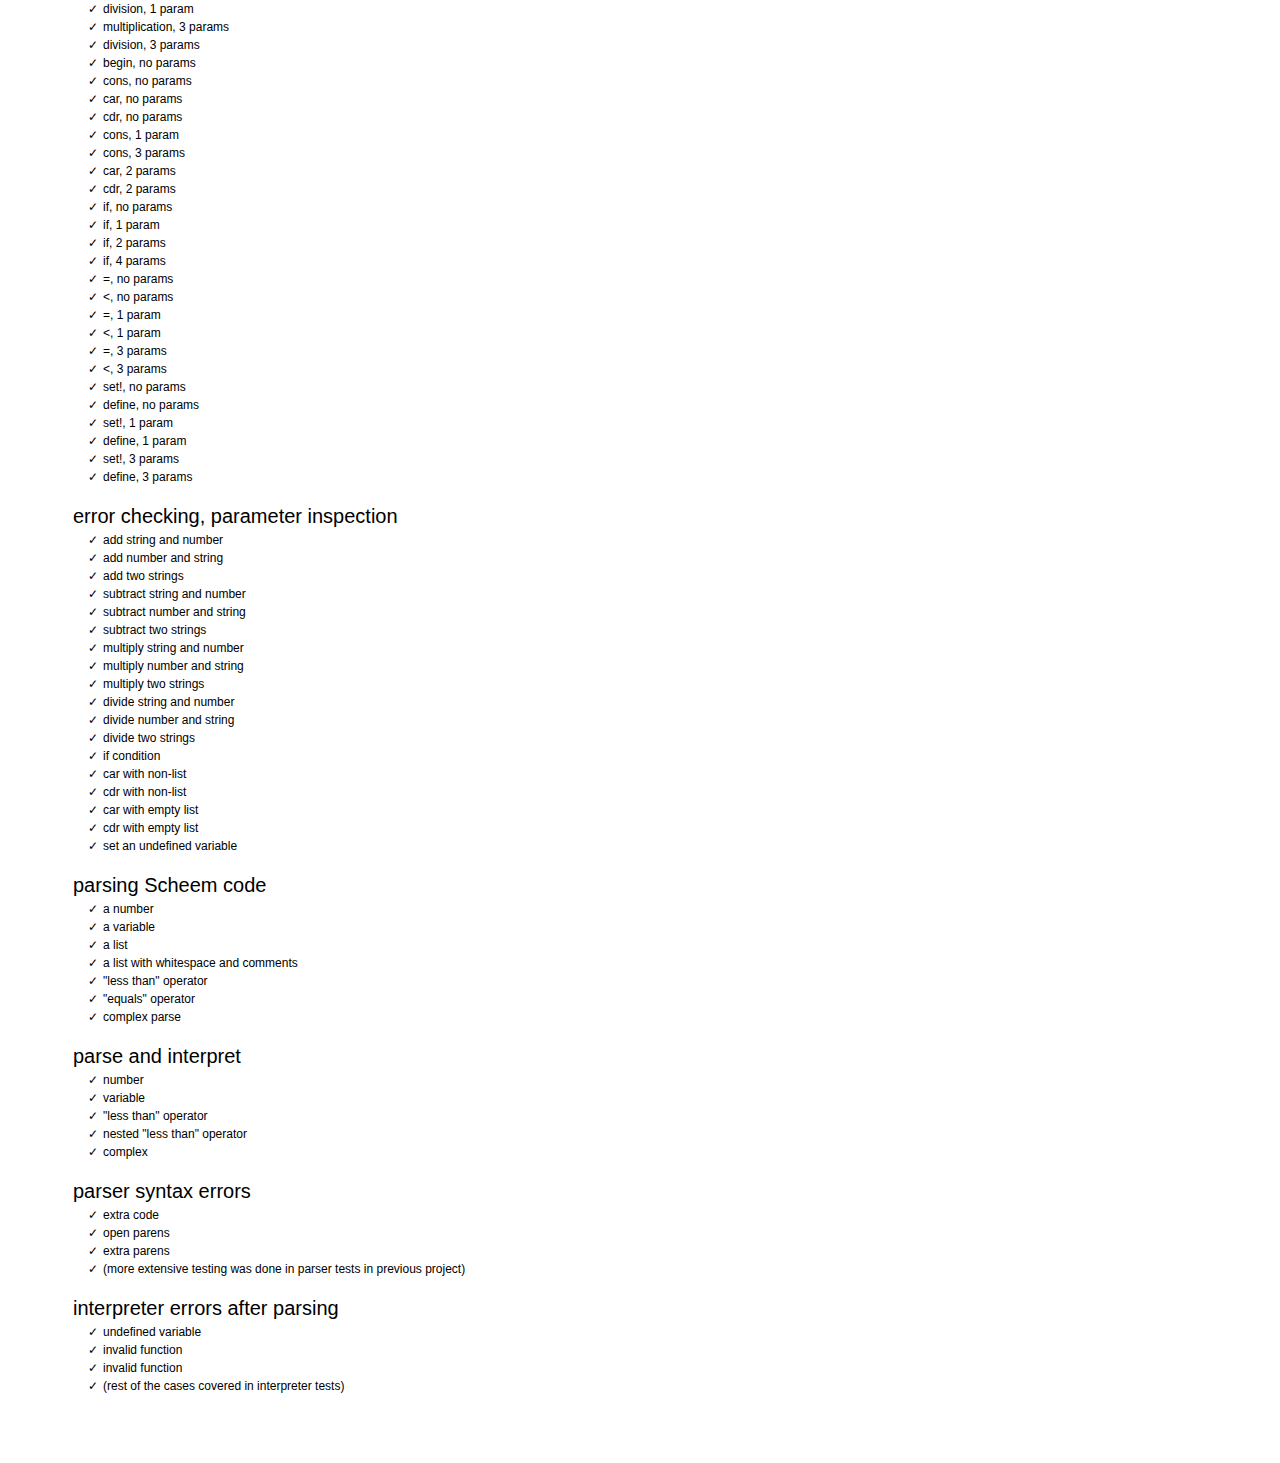
<file: 05-scheem_functions/tests/run_tests.html>
<html>
<head>
  <meta charset="utf-8">
  <meta http-equiv="expires" content="0" />
  
  <title>Mocha Tests</title>
  
  <link rel="stylesheet" href="../../04-interpreter/tests/css/mocha.css" />
  
  <script src="../../04-interpreter/tests/js/jquery-1.7.1.min.js"></script>
  
  <script src="../../04-interpreter/tests/js/chai.js"></script>
  
  <script src="../../04-interpreter/tests/js/mocha.js"></script>
  
  <script>mocha.setup('tdd')</script>
  
  <script src="../evalScheem.js"></script>
  <script src="../../04-interpreter/scheem_parser.js"></script>
  
  <script src="helpers-lookup_update_bind.js"></script>
  <script src="let_lambda.js"></script>
  <script src="extras.js"></script>
  
  <!-- run old tests too! make sure somethings not broken -->
  <script src="interpreter_passes.js"></script>
  <script src="interpreter_fails.js"></script>
  <script src="parser_passes.js"></script>
  <script src="parser_fails.js"></script>
  
  
  <script>
    $(function(){
      mocha.run();
    });
  </script>
</head>
<body>
  <div id="mocha"></div>
</body>
</html>
</file>
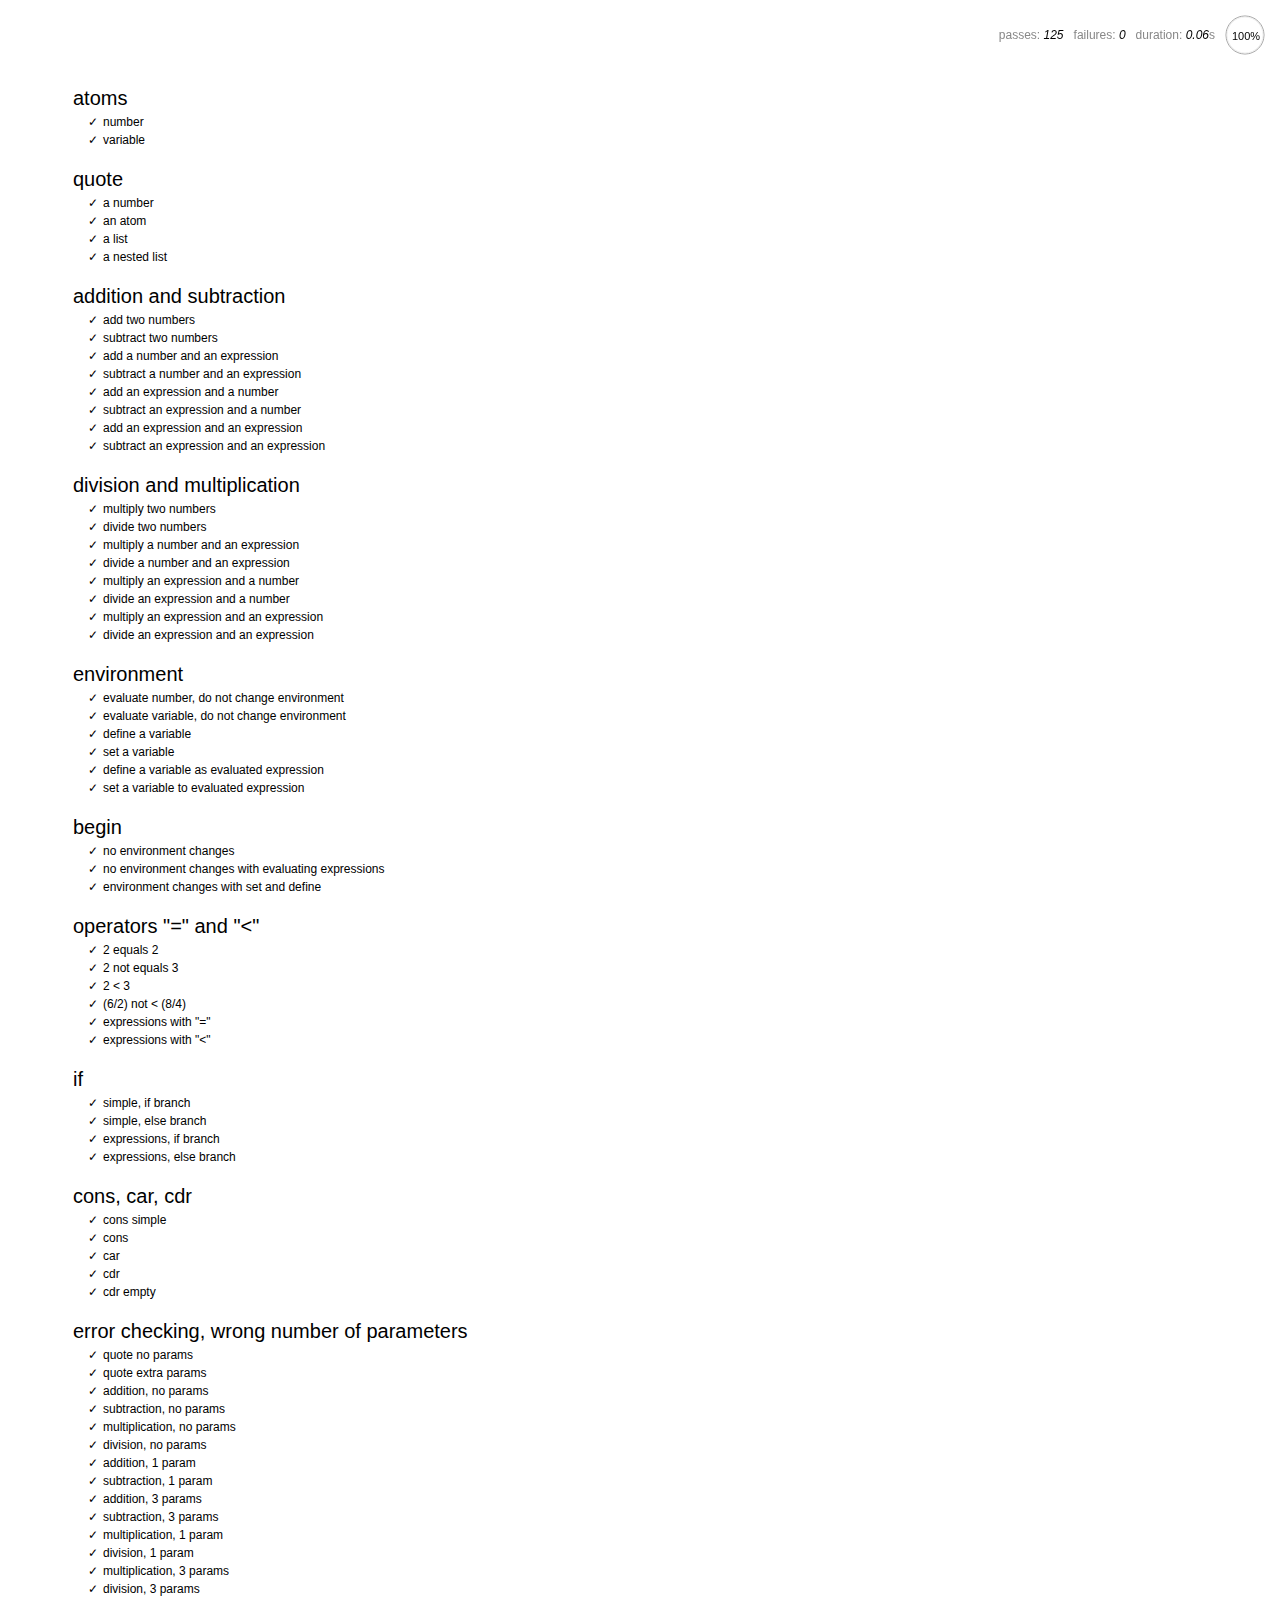
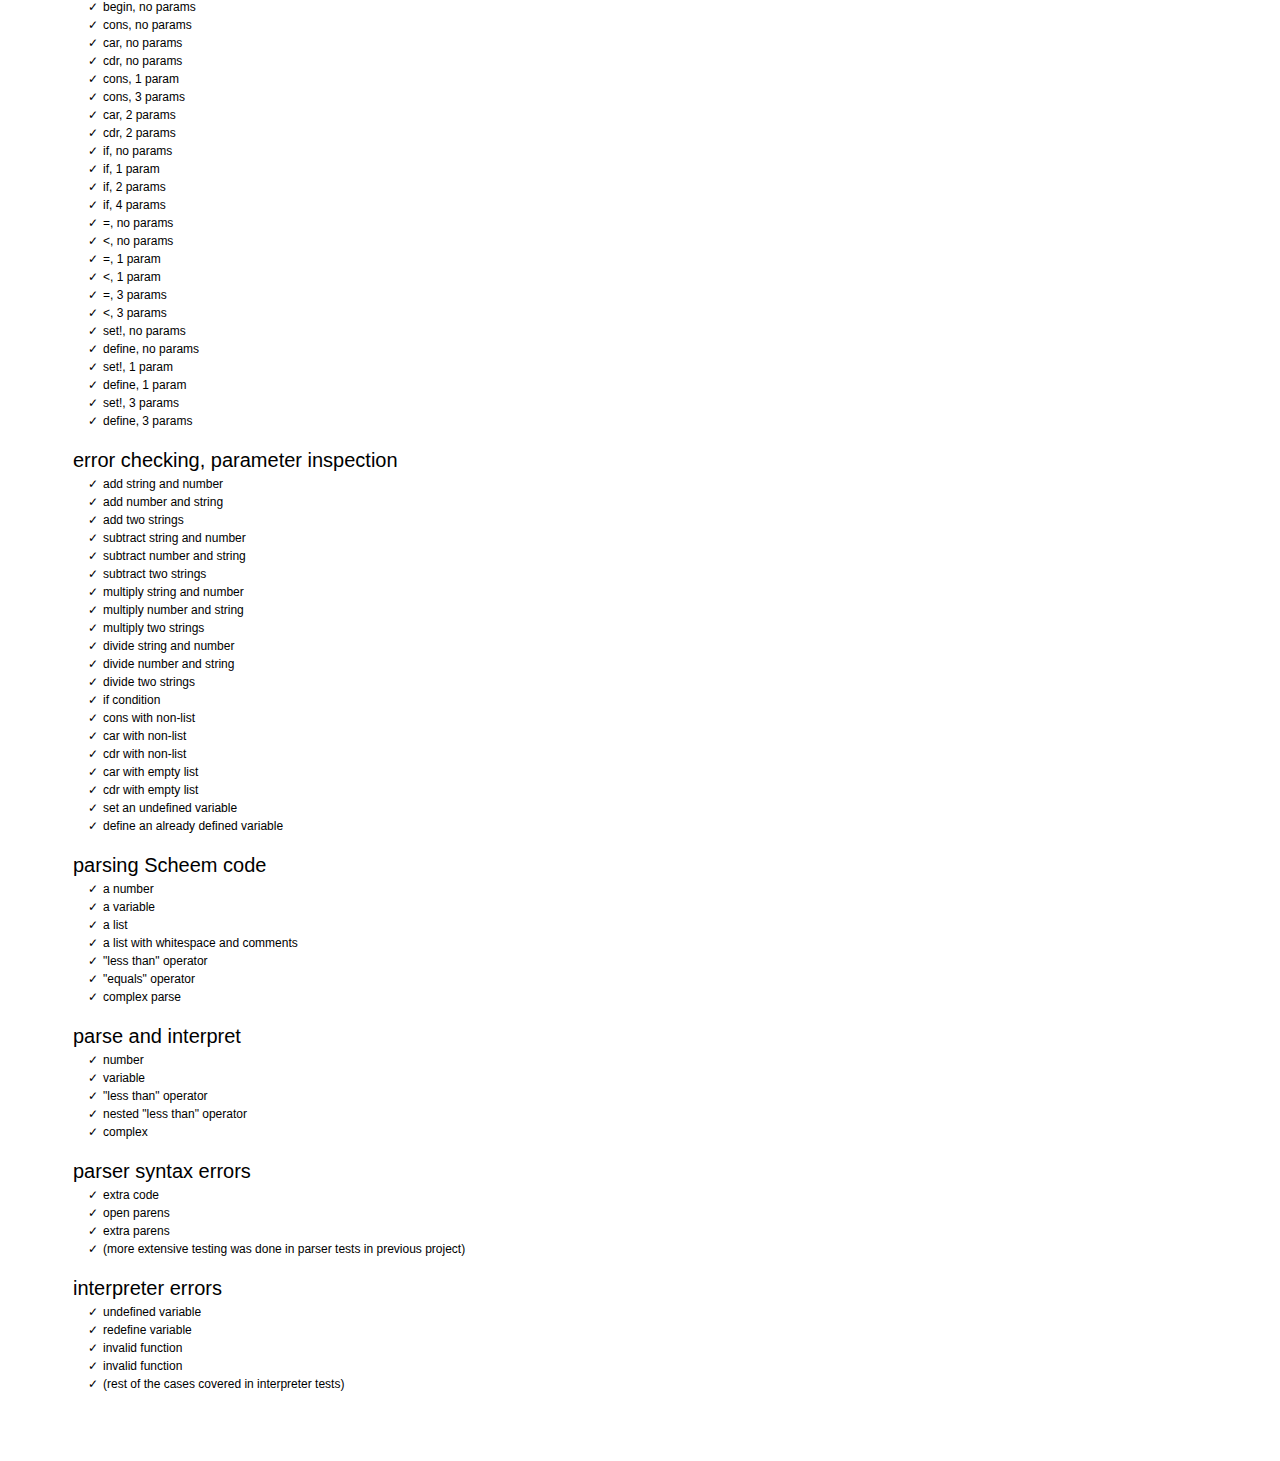
<file: homework04-scheem/tests/run_tests.html>
<html>
<head>
  <meta charset="utf-8">
  <meta http-equiv="expires" content="0" />
  <title>Mocha Tests</title>
  
  <link rel="stylesheet" href="../../css/mocha.css" />
  
  <script src="../../js/jquery-1.7.2.min.js"></script>
  
  <script src="../../js/chai.js"></script>
  
  <script src="../../js/mocha.js"></script>
  
  <script>mocha.setup('tdd')</script>
  
  <script src="../evalScheem.js"></script>
  <script src="interpreter_passes.js"></script>
  <script src="interpreter_fails.js"></script>
  
  <script src="../scheem_parser.js"></script>
  <script src="parser_passes.js"></script>
  <script src="parser_fails.js"></script>
  
  
  <script>
    $(function(){
      mocha.run();
    });
  </script>
</head>
<body>
  <div id="mocha"></div>
</body>
</html>
</file>
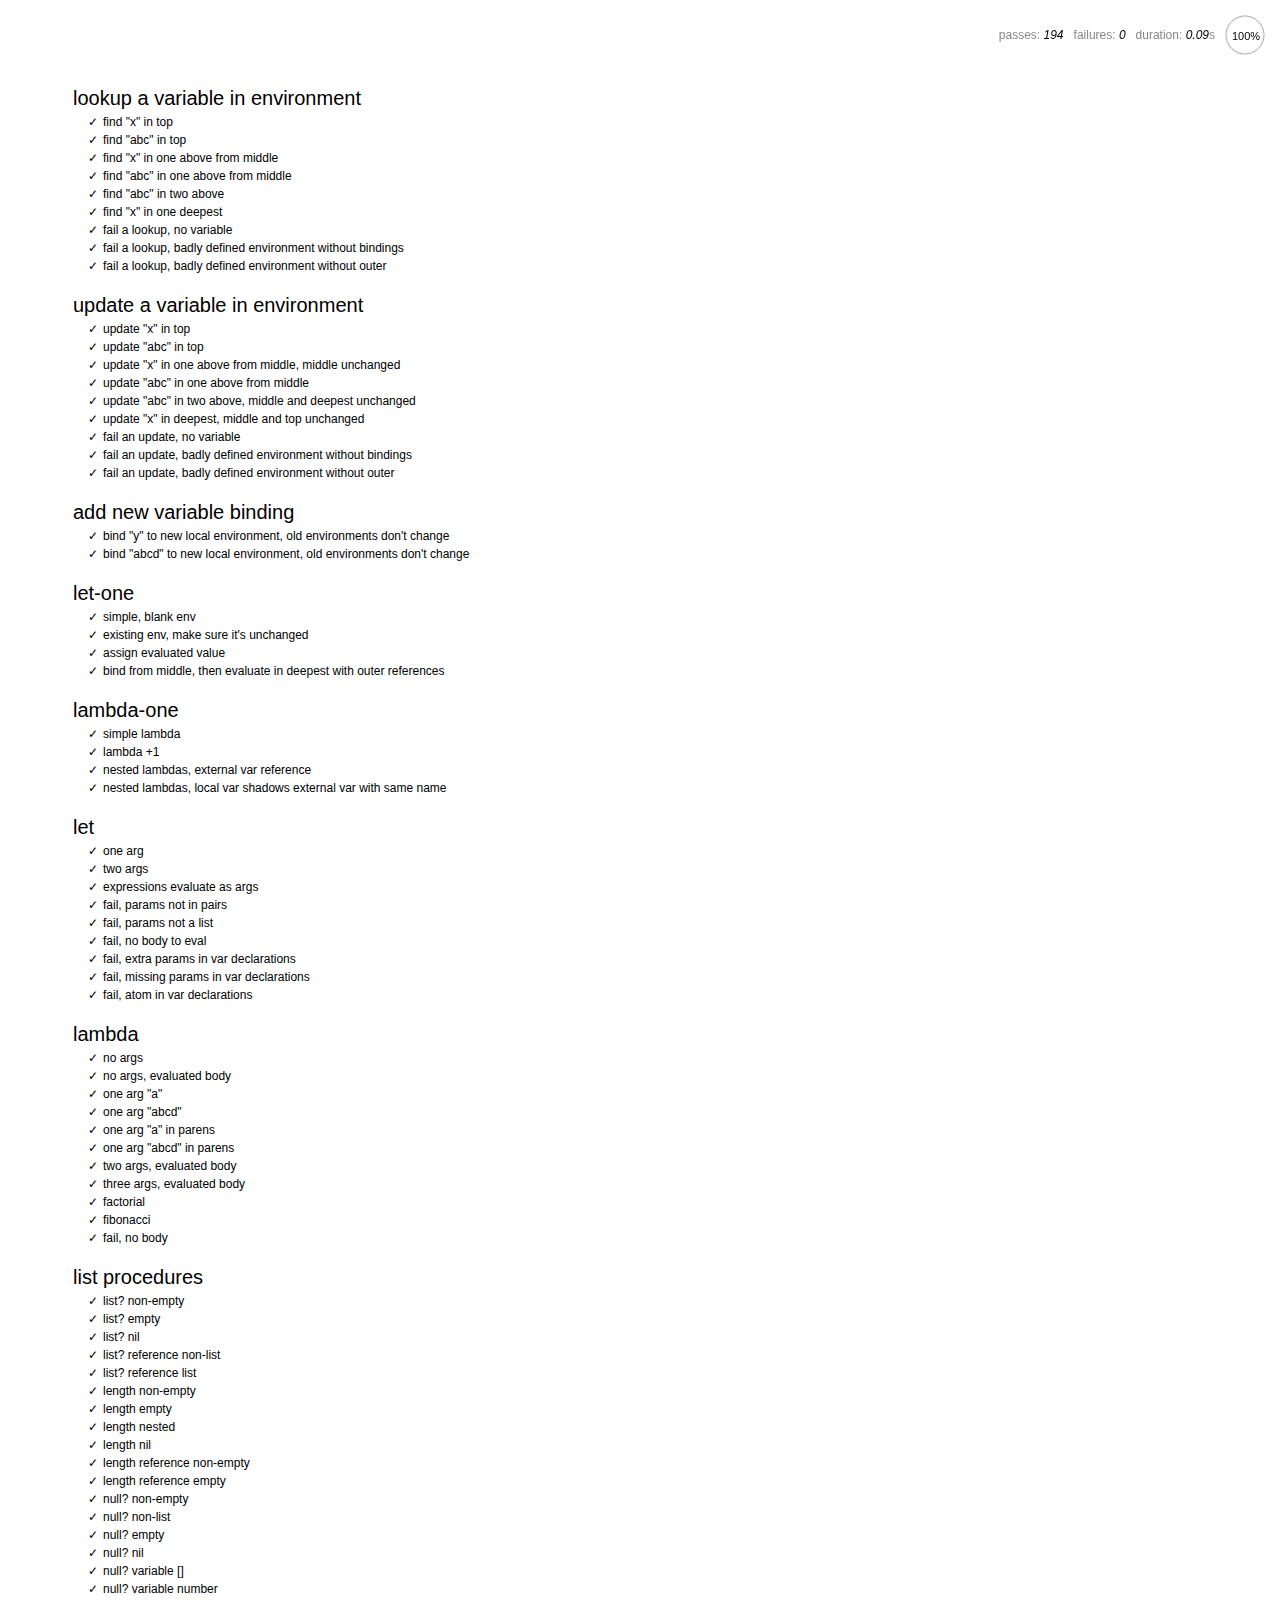
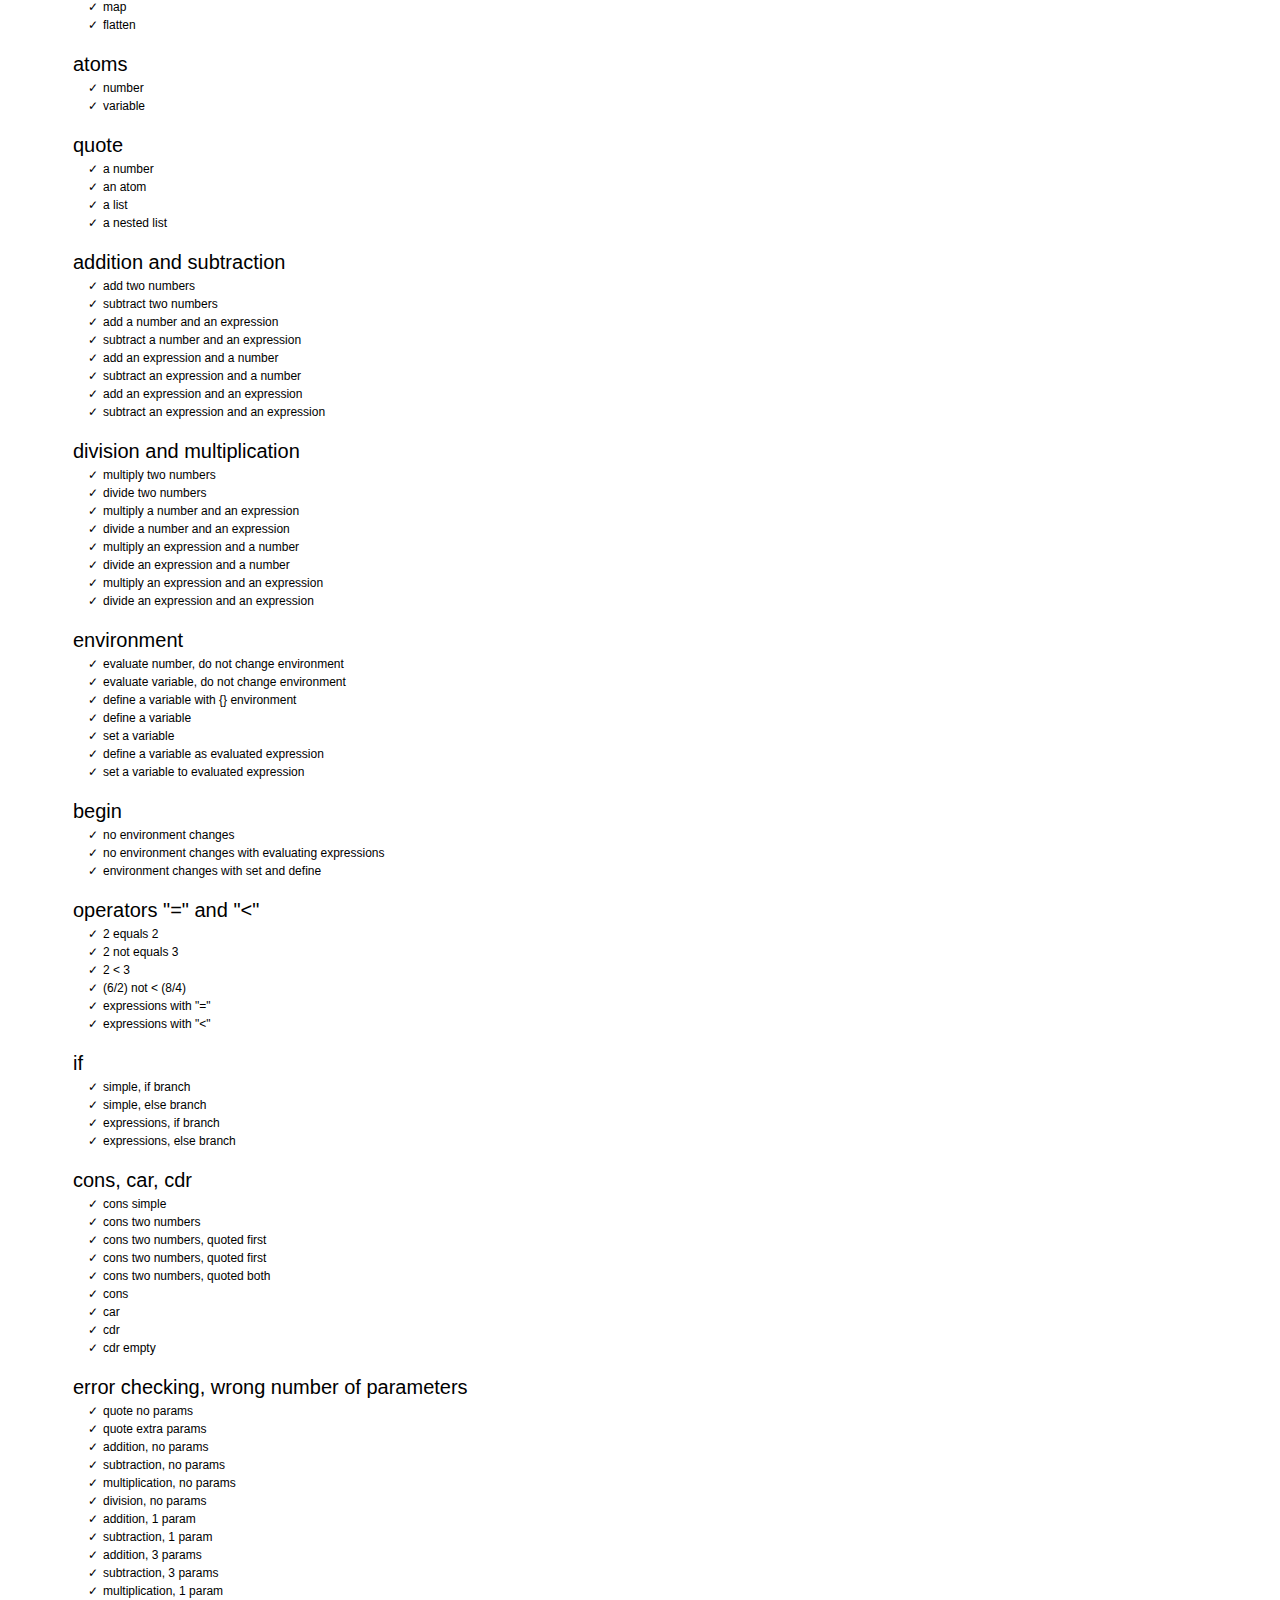
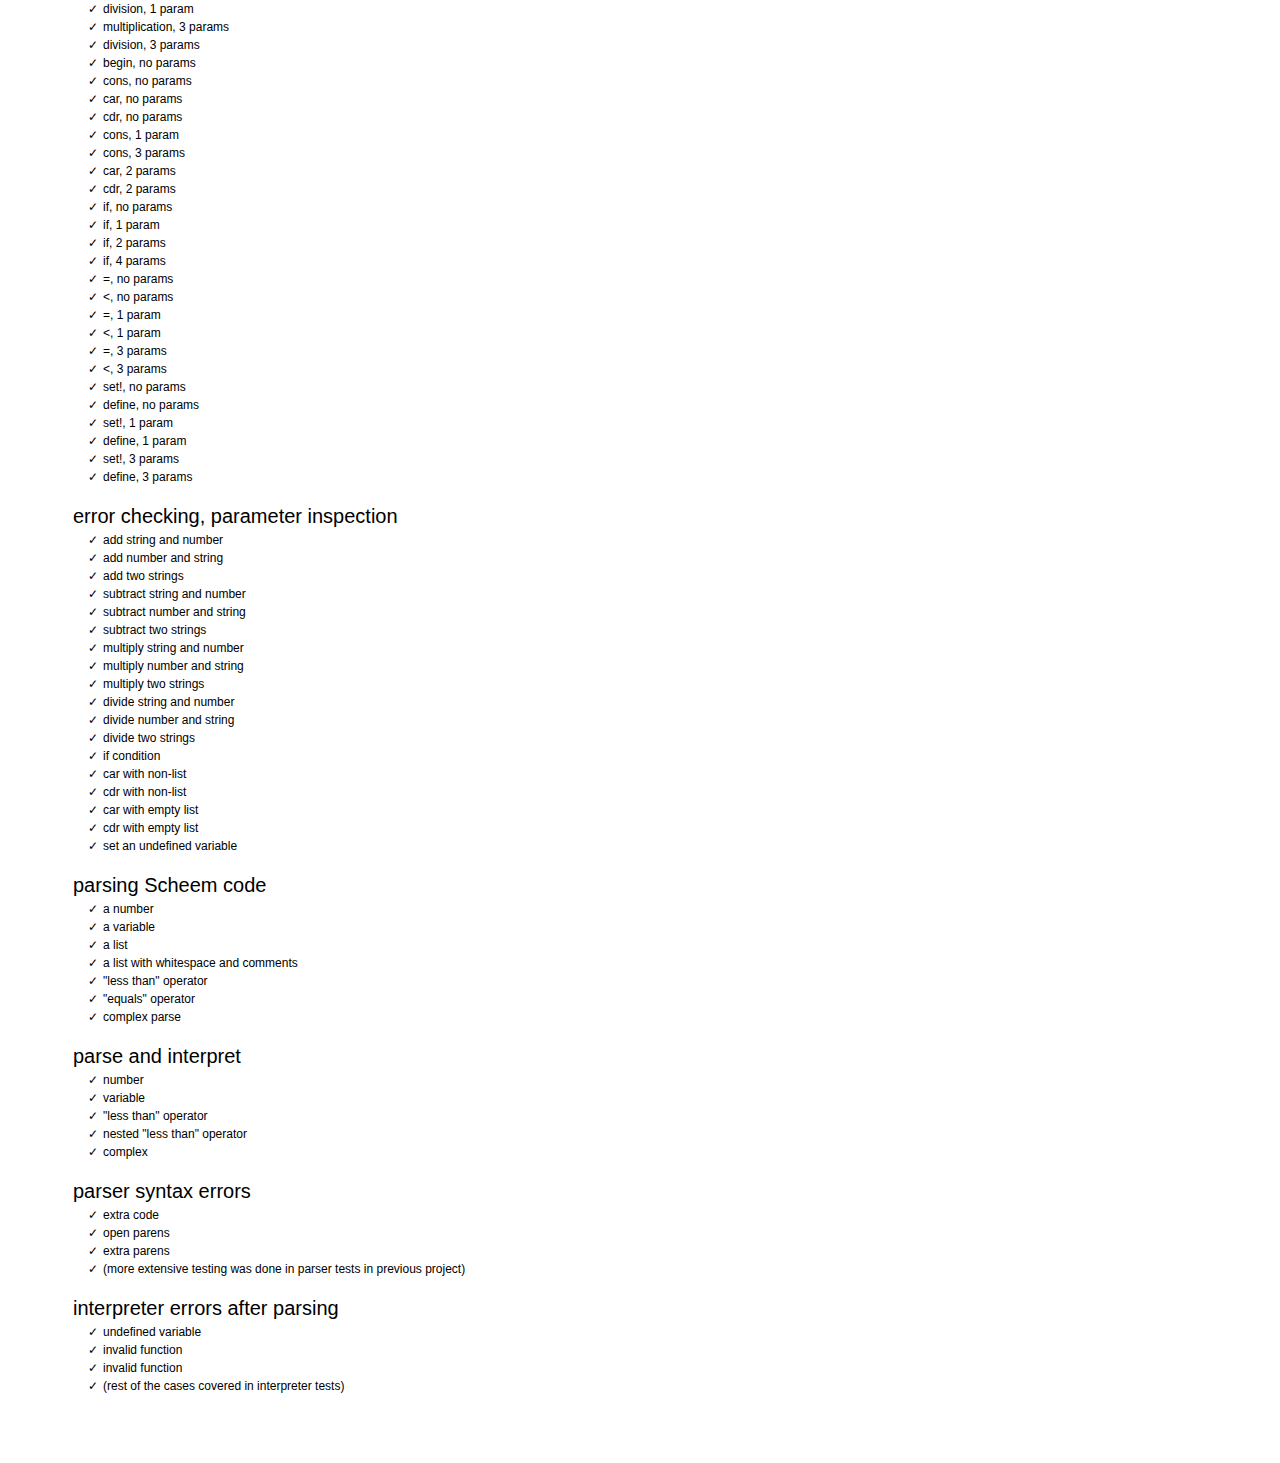
<file: homework05/tests/run_tests.html>
<html>
<head>
  <meta charset="utf-8">
  <meta http-equiv="expires" content="0" />
  
  <title>Mocha Tests</title>
  
  <link rel="stylesheet" href="../../css/mocha.css" />
  
  <script src="../../js/jquery-1.7.2.min.js"></script>
  
  <script src="../../js/chai.js"></script>
  
  <script src="../../js/mocha.js"></script>
  
  <script>mocha.setup('tdd')</script>
  
  <script src="../evalScheem.js"></script>
  <script src="../scheem_parser.js"></script>
  
  <script src="helpers-lookup_update_bind.js"></script>
  <script src="let_lambda.js"></script>
  <script src="extras.js"></script>
  
  <!-- run old tests too! make sure somethings not broken -->
  <script src="interpreter_passes.js"></script>
  <script src="interpreter_fails.js"></script>
  <script src="parser_passes.js"></script>
  <script src="parser_fails.js"></script>
  
  
  <script>
    $(function(){
      mocha.run();
    });
  </script>
</head>
<body>
  <div id="mocha"></div>
</body>
</html>
</file>
<file: theme/css/skeletonbase.css>
/*
* Skeleton V1.1
* Copyright 2011, Dave Gamache
* www.getskeleton.com
* Free to use under the MIT license.
* http://www.opensource.org/licenses/mit-license.php
* 8/17/2011
*/


/* Table of Content
==================================================
	#Reset & Basics
	#Basic Styles
	#Site Styles
	#Typography
	#Links
	#Lists
	#Images
	#Buttons
	#Tabs
	#Forms
	#Misc */


/* #Reset & Basics (Inspired by E. Meyers)
================================================== */
	html, body, div, span, applet, object, iframe, h1, h2, h3, h4, h5, h6, p, blockquote, pre, a, abbr, acronym, address, big, cite, code, del, dfn, em, img, ins, kbd, q, s, samp, small, strike, strong, sub, sup, tt, var, b, u, i, center, dl, dt, dd, ol, ul, li, fieldset, form, label, legend, table, caption, tbody, tfoot, thead, tr, th, td, article, aside, canvas, details, embed, figure, figcaption, footer, header, hgroup, menu, nav, output, ruby, section, summary, time, mark, audio, video {
		margin: 0;
		padding: 0;
		border: 0;
		font-size: 100%;
		font: inherit;
		vertical-align: baseline; }
	article, aside, details, figcaption, figure, footer, header, hgroup, menu, nav, section {
		display: block; }
	body {
		line-height: 1; }
	ol, ul {
		list-style: none; }
	blockquote, q {
		quotes: none; }
	blockquote:before, blockquote:after,
	q:before, q:after {
		content: '';
		content: none; }
	table {
		border-collapse: collapse;
		border-spacing: 0; }


/* #Basic Styles
================================================== */
	body {
		background: #fff;
		font: 14px/21px "HelveticaNeue", "Helvetica Neue", Helvetica, Arial, sans-serif;
		color: #444;
		-webkit-font-smoothing: antialiased; /* Fix for webkit rendering */
		-webkit-text-size-adjust: 100%;
 }


/* #Typography
================================================== */
	h1, h2, h3, h4, h5, h6 {
		color: #181818;
		font-family: "Georgia", "Times New Roman", Helvetica, Arial, sans-serif;
		font-weight: normal; }
	h1 a, h2 a, h3 a, h4 a, h5 a, h6 a { font-weight: inherit; }
	h1 { font-size: 46px; line-height: 50px; margin-bottom: 14px;}
	h2 { font-size: 35px; line-height: 40px; margin-bottom: 10px; }
	h3 { font-size: 28px; line-height: 34px; margin-bottom: 8px; }
	h4 { font-size: 21px; line-height: 30px; margin-bottom: 4px; }
	h5 { font-size: 17px; line-height: 24px; }
	h6 { font-size: 14px; line-height: 21px; }
	.subheader { color: #777; }

	p { margin: 0 0 20px 0; }
	p img { margin: 0; }
	p.lead { font-size: 21px; line-height: 27px; color: #777;  }

	em { font-style: italic; }
	strong { font-weight: bold; color: #333; }
	small { font-size: 80%; }

/*	Blockquotes  */
	blockquote, blockquote p { font-size: 17px; line-height: 24px; color: #777; font-style: italic; }
	blockquote { margin: 0 0 20px; padding: 9px 20px 0 19px; border-left: 1px solid #ddd; }
	blockquote cite { display: block; font-size: 12px; color: #555; }
	blockquote cite:before { content: "\2014 \0020"; }
	blockquote cite a, blockquote cite a:visited, blockquote cite a:visited { color: #555; }

	hr { border: solid #ddd; border-width: 1px 0 0; clear: both; margin: 10px 0 30px; height: 0; }


/* #Links
================================================== */
	a, a:visited { color: #333; text-decoration: underline; outline: 0; }
	a:hover, a:focus { color: #000; }
	p a, p a:visited { line-height: inherit; }


/* #Lists
================================================== */
	ul, ol { margin-bottom: 20px; }
	ul { list-style: none outside; }
	ol { list-style: decimal; }
	ol, ul.square, ul.circle, ul.disc { margin-left: 30px; }
	ul.square { list-style: square outside; }
	ul.circle { list-style: circle outside; }
	ul.disc { list-style: disc outside; }
	ul ul, ul ol,
	ol ol, ol ul { margin: 4px 0 5px 30px; font-size: 90%;  }
	ul ul li, ul ol li,
	ol ol li, ol ul li { margin-bottom: 6px; }
	li { line-height: 18px; margin-bottom: 12px; }
	ul.large li { line-height: 21px; }
	li p { line-height: 21px; }

/* #Images
================================================== */

	img.scale-with-grid {
		max-width: 100%;
		height: auto; }


/* #Buttons
================================================== */

	a.button,
	button,
	input[type="submit"],
	input[type="reset"],
	input[type="button"] {
		background: #eee; /* Old browsers */
		background: -moz-linear-gradient(top, rgba(255,255,255,.2) 0%, rgba(0,0,0,.2) 100%); /* FF3.6+ */
		background: -webkit-gradient(linear, left top, left bottom, color-stop(0%,rgba(255,255,255,.2)), color-stop(100%,rgba(0,0,0,.2))); /* Chrome,Safari4+ */
		background: -webkit-linear-gradient(top, rgba(255,255,255,.2) 0%,rgba(0,0,0,.2) 100%); /* Chrome10+,Safari5.1+ */
		background: -o-linear-gradient(top, rgba(255,255,255,.2) 0%,rgba(0,0,0,.2) 100%); /* Opera11.10+ */
		background: -ms-linear-gradient(top, rgba(255,255,255,.2) 0%,rgba(0,0,0,.2) 100%); /* IE10+ */
		background: linear-gradient(top, rgba(255,255,255,.2) 0%,rgba(0,0,0,.2) 100%); /* W3C */
	  border: 1px solid #aaa;
	  border-top: 1px solid #ccc;
	  border-left: 1px solid #ccc;
	  padding: 4px 12px;
	  -moz-border-radius: 3px;
	  -webkit-border-radius: 3px;
	  border-radius: 3px;
	  color: #444;
	  display: inline-block;
	  font-size: 11px;
	  font-weight: bold;
	  text-decoration: none;
	  text-shadow: 0 1px rgba(255, 255, 255, .75);
	  cursor: pointer;
	  margin-bottom: 20px;
	  line-height: 21px;
	  font-family: "HelveticaNeue", "Helvetica Neue", Helvetica, Arial, sans-serif; }

	a.button:hover,
	button:hover,
	input[type="submit"]:hover,
	input[type="reset"]:hover,
	input[type="button"]:hover {
		color: #222;
		background: #ddd; /* Old browsers */
		background: -moz-linear-gradient(top, rgba(255,255,255,.3) 0%, rgba(0,0,0,.3) 100%); /* FF3.6+ */
		background: -webkit-gradient(linear, left top, left bottom, color-stop(0%,rgba(255,255,255,.3)), color-stop(100%,rgba(0,0,0,.3))); /* Chrome,Safari4+ */
		background: -webkit-linear-gradient(top, rgba(255,255,255,.3) 0%,rgba(0,0,0,.3) 100%); /* Chrome10+,Safari5.1+ */
		background: -o-linear-gradient(top, rgba(255,255,255,.3) 0%,rgba(0,0,0,.3) 100%); /* Opera11.10+ */
		background: -ms-linear-gradient(top, rgba(255,255,255,.3) 0%,rgba(0,0,0,.3) 100%); /* IE10+ */
		background: linear-gradient(top, rgba(255,255,255,.3) 0%,rgba(0,0,0,.3) 100%); /* W3C */
	  border: 1px solid #888;
	  border-top: 1px solid #aaa;
	  border-left: 1px solid #aaa; }

  a.button:active,
  button:active,
	input[type="submit"]:active,
	input[type="reset"]:active,
	input[type="button"]:active {
		border: 1px solid #666;
		background: #ccc; /* Old browsers */
		background: -moz-linear-gradient(top, rgba(255,255,255,.35) 0%, rgba(10,10,10,.4) 100%); /* FF3.6+ */
		background: -webkit-gradient(linear, left top, left bottom, color-stop(0%,rgba(255,255,255,.35)), color-stop(100%,rgba(10,10,10,.4))); /* Chrome,Safari4+ */
		background: -webkit-linear-gradient(top, rgba(255,255,255,.35) 0%,rgba(10,10,10,.4) 100%); /* Chrome10+,Safari5.1+ */
		background: -o-linear-gradient(top, rgba(255,255,255,.35) 0%,rgba(10,10,10,.4) 100%); /* Opera11.10+ */
		background: -ms-linear-gradient(top, rgba(255,255,255,.35) 0%,rgba(10,10,10,.4) 100%); /* IE10+ */
		background: linear-gradient(top, rgba(255,255,255,.35) 0%,rgba(10,10,10,.4) 100%); /* W3C */ }

	.button.full-width,
	button.full-width,
	input[type="submit"].full-width,
	input[type="reset"].full-width,
	input[type="button"].full-width {
		width: 100%;
		padding-left: 0 !important;
		padding-right: 0 !important;
		text-align: center; }


/* #Tabs (activate in tabs.js)
================================================== */
	ul.tabs {
		display: block;
		margin: 0 0 20px 0;
		padding: 0;
		border-bottom: solid 1px #ddd; }
	ul.tabs li {
		display: block;
		width: auto;
		height: 30px;
		padding: 0;
		float: left;
		margin-bottom: 0; }
	ul.tabs li a {
		display: block;
		text-decoration: none;
		width: auto;
		height: 29px;
		padding: 0px 20px;
		line-height: 30px;
		border: solid 1px #ddd;
		border-width: 1px 1px 0 0;
		margin: 0;
		background: #f5f5f5;
		font-size: 13px; }
	ul.tabs li a.active {
		background: #fff;
		height: 30px;
		position: relative;
		top: -4px;
		padding-top: 4px;
		border-left-width: 1px;
		margin: 0 0 0 -1px;
		color: #111;
		-moz-border-radius-topleft: 2px;
		-webkit-border-top-left-radius: 2px;
		border-top-left-radius: 2px;
		-moz-border-radius-topright: 2px;
		-webkit-border-top-right-radius: 2px;
		border-top-right-radius: 2px; }
	ul.tabs li:first-child a.active {
		margin-left: 0; }
	ul.tabs li:first-child a {
		border-width: 1px 1px 0 1px;
		-moz-border-radius-topleft: 2px;
		-webkit-border-top-left-radius: 2px;
		border-top-left-radius: 2px; }
	ul.tabs li:last-child a {
		-moz-border-radius-topright: 2px;
		-webkit-border-top-right-radius: 2px;
		border-top-right-radius: 2px; }

	ul.tabs-content { margin: 0; display: block; }
	ul.tabs-content > li { display:none; }
	ul.tabs-content > li.active { display: block; }

	/* Clearfixing tabs for beautiful stacking */
	ul.tabs:before,
	ul.tabs:after {
	  content: '\0020';
	  display: block;
	  overflow: hidden;
	  visibility: hidden;
	  width: 0;
	  height: 0; }
	ul.tabs:after {
	  clear: both; }
	ul.tabs {
	  zoom: 1; }


/* #Forms
================================================== */

	form {
		margin-bottom: 20px; }
	fieldset {
		margin-bottom: 20px; }
	input[type="text"],
	input[type="password"],
	input[type="email"],
	textarea,
	select {
		border: 1px solid #ccc;
		padding: 6px 4px;
		outline: none;
		-moz-border-radius: 2px;
		-webkit-border-radius: 2px;
		border-radius: 2px;
		font: 13px "HelveticaNeue", "Helvetica Neue", Helvetica, Arial, sans-serif;
		color: #777;
		margin: 0;
		width: 210px;
		max-width: 100%;
		display: block;
		margin-bottom: 20px;
		background: #fff; }
	select {
		padding: 0; }
	input[type="text"]:focus,
	input[type="password"]:focus,
	input[type="email"]:focus,
	textarea:focus {
		border: 1px solid #aaa;
 		color: #444;
 		-moz-box-shadow: 0 0 3px rgba(0,0,0,.2);
		-webkit-box-shadow: 0 0 3px rgba(0,0,0,.2);
		box-shadow:  0 0 3px rgba(0,0,0,.2); }
	textarea {
		min-height: 60px; }
	label,
	legend {
		display: block;
		font-weight: bold;
		font-size: 13px;  }
	select {
		width: 220px; }
	input[type="checkbox"] {
		display: inline; }
	label span,
	legend span {
		font-weight: normal;
		font-size: 13px;
		color: #444; }

/* #Misc
================================================== */
	.remove-bottom { margin-bottom: 0 !important; }
	.half-bottom { margin-bottom: 10px !important; }
	.add-bottom { margin-bottom: 20px !important; }
</file>
<file: theme/css/skeleton.css>
/*
* Skeleton V1.1
* Copyright 2011, Dave Gamache
* www.getskeleton.com
* Free to use under the MIT license.
* http://www.opensource.org/licenses/mit-license.php
* 8/17/2011
*/


/* Table of Contents
==================================================
    #Base 960 Grid
    #Tablet (Portrait)
    #Mobile (Portrait)
    #Mobile (Landscape)
    #Clearing */



/* #Base 960 Grid
================================================== */

    .container                                  { position: relative; width: 960px; margin: 0 auto; padding: 0; }
    .column, .columns                           { float: left; display: inline; margin-left: 10px; margin-right: 10px; }
    .row                                        { margin-bottom: 20px; }

    /* Nested Column Classes */
    .column.alpha, .columns.alpha               { margin-left: 0; }
    .column.omega, .columns.omega               { margin-right: 0; }

    /* Base Grid */
    .container .one.column                      { width: 40px;  }
    .container .two.columns                     { width: 100px; }
    .container .three.columns                   { width: 160px; }
    .container .four.columns                    { width: 220px; }
    .container .five.columns                    { width: 280px; }
    .container .six.columns                     { width: 340px; }
    .container .seven.columns                   { width: 400px; }
    .container .eight.columns                   { width: 460px; }
    .container .nine.columns                    { width: 520px; }
    .container .ten.columns                     { width: 580px; }
    .container .eleven.columns                  { width: 640px; }
    .container .twelve.columns                  { width: 700px; }
    .container .thirteen.columns                { width: 760px; }
    .container .fourteen.columns                { width: 820px; }
    .container .fifteen.columns                 { width: 880px; }
    .container .sixteen.columns                 { width: 940px; }

    .container .one-third.column                { width: 300px; }
    .container .two-thirds.column               { width: 620px; }

    /* Offsets */
    .container .offset-by-one                   { padding-left: 60px;  }
    .container .offset-by-two                   { padding-left: 120px; }
    .container .offset-by-three                 { padding-left: 180px; }
    .container .offset-by-four                  { padding-left: 240px; }
    .container .offset-by-five                  { padding-left: 300px; }
    .container .offset-by-six                   { padding-left: 360px; }
    .container .offset-by-seven                 { padding-left: 420px; }
    .container .offset-by-eight                 { padding-left: 480px; }
    .container .offset-by-nine                  { padding-left: 540px; }
    .container .offset-by-ten                   { padding-left: 600px; }
    .container .offset-by-eleven                { padding-left: 660px; }
    .container .offset-by-twelve                { padding-left: 720px; }
    .container .offset-by-thirteen              { padding-left: 780px; }
    .container .offset-by-fourteen              { padding-left: 840px; }
    .container .offset-by-fifteen               { padding-left: 900px; }



/* #Tablet (Portrait)
================================================== */

    /* Note: Design for a width of 768px */

    @media only screen and (min-width: 768px) and (max-width: 959px) {
        .container                                  { width: 768px; }
        .container .column,
        .container .columns                         { margin-left: 10px; margin-right: 10px;  }
        .column.alpha, .columns.alpha               { margin-left: 0; margin-right: 10px; }
        .column.omega, .columns.omega               { margin-right: 0; margin-left: 10px; }

        .container .one.column                      { width: 28px; }
        .container .two.columns                     { width: 76px; }
        .container .three.columns                   { width: 124px; }
        .container .four.columns                    { width: 172px; }
        .container .five.columns                    { width: 220px; }
        .container .six.columns                     { width: 268px; }
        .container .seven.columns                   { width: 316px; }
        .container .eight.columns                   { width: 364px; }
        .container .nine.columns                    { width: 412px; }
        .container .ten.columns                     { width: 460px; }
        .container .eleven.columns                  { width: 508px; }
        .container .twelve.columns                  { width: 556px; }
        .container .thirteen.columns                { width: 604px; }
        .container .fourteen.columns                { width: 652px; }
        .container .fifteen.columns                 { width: 700px; }
        .container .sixteen.columns                 { width: 748px; }

        .container .one-third.column                { width: 236px; }
        .container .two-thirds.column               { width: 492px; }

        /* Offsets */
        .container .offset-by-one                   { padding-left: 48px; }
        .container .offset-by-two                   { padding-left: 96px; }
        .container .offset-by-three                 { padding-left: 144px; }
        .container .offset-by-four                  { padding-left: 192px; }
        .container .offset-by-five                  { padding-left: 240px; }
        .container .offset-by-six                   { padding-left: 288px; }
        .container .offset-by-seven                 { padding-left: 336px; }
        .container .offset-by-eight                 { padding-left: 348px; }
        .container .offset-by-nine                  { padding-left: 432px; }
        .container .offset-by-ten                   { padding-left: 480px; }
        .container .offset-by-eleven                { padding-left: 528px; }
        .container .offset-by-twelve                { padding-left: 576px; }
        .container .offset-by-thirteen              { padding-left: 624px; }
        .container .offset-by-fourteen              { padding-left: 672px; }
        .container .offset-by-fifteen               { padding-left: 720px; }
    }


/*  #Mobile (Portrait)
================================================== */

    /* Note: Design for a width of 320px */

    @media only screen and (max-width: 767px) {
        .container { width: 300px; }
        .columns, .column { margin: 0; }

        .container .one.column,
        .container .two.columns,
        .container .three.columns,
        .container .four.columns,
        .container .five.columns,
        .container .six.columns,
        .container .seven.columns,
        .container .eight.columns,
        .container .nine.columns,
        .container .ten.columns,
        .container .eleven.columns,
        .container .twelve.columns,
        .container .thirteen.columns,
        .container .fourteen.columns,
        .container .fifteen.columns,
        .container .sixteen.columns,
        .container .one-third.column,
        .container .two-thirds.column  { width: 300px; }

        /* Offsets */
        .container .offset-by-one,
        .container .offset-by-two,
        .container .offset-by-three,
        .container .offset-by-four,
        .container .offset-by-five,
        .container .offset-by-six,
        .container .offset-by-seven,
        .container .offset-by-eight,
        .container .offset-by-nine,
        .container .offset-by-ten,
        .container .offset-by-eleven,
        .container .offset-by-twelve,
        .container .offset-by-thirteen,
        .container .offset-by-fourteen,
        .container .offset-by-fifteen { padding-left: 0; }

    }


/* #Mobile (Landscape)
================================================== */

    /* Note: Design for a width of 480px */

    @media only screen and (min-width: 480px) and (max-width: 767px) {
        .container { width: 420px; }
        .columns, .column { margin: 0; }

        .container .one.column,
        .container .two.columns,
        .container .three.columns,
        .container .four.columns,
        .container .five.columns,
        .container .six.columns,
        .container .seven.columns,
        .container .eight.columns,
        .container .nine.columns,
        .container .ten.columns,
        .container .eleven.columns,
        .container .twelve.columns,
        .container .thirteen.columns,
        .container .fourteen.columns,
        .container .fifteen.columns,
        .container .sixteen.columns,
        .container .one-third.column,
        .container .two-thirds.column { width: 420px; }
    }


/* #Clearing
================================================== */

    /* Self Clearing Goodness */
    .container:after { content: "\0020"; display: block; height: 0; clear: both; visibility: hidden; }

    /* Use clearfix class on parent to clear nested columns,
    or wrap each row of columns in a <div class="row"> */
    .clearfix:before,
    .clearfix:after,
    .row:before,
    .row:after {
      content: '\0020';
      display: block;
      overflow: hidden;
      visibility: hidden;
      width: 0;
      height: 0; }
    .row:after,
    .clearfix:after {
      clear: both; }
    .row,
    .clearfix {
      zoom: 1; }

    /* You can also use a <br class="clear" /> to clear columns */
    .clear {
      clear: both;
      display: block;
      overflow: hidden;
      visibility: hidden;
      width: 0;
      height: 0;
    }
</file>
<file: theme/css/prettify.css>
.pln{color:#000}@media screen{.str{color:#080}.kwd{color:#008}.com{color:#800}.typ{color:#606}.lit{color:#066}.pun,.opn,.clo{color:#660}.tag{color:#008}.atn{color:#606}.atv{color:#080}.dec,.var{color:#606}.fun{color:red}}@media print,projection{.str{color:#060}.kwd{color:#006;font-weight:bold}.com{color:#600;font-style:italic}.typ{color:#404;font-weight:bold}.lit{color:#044}.pun,.opn,.clo{color:#440}.tag{color:#006;font-weight:bold}.atn{color:#404}.atv{color:#060}}pre.prettyprint{padding:2px;border:1px solid #888}ol.linenums{margin-top:0;margin-bottom:0}li.L0,li.L1,li.L2,li.L3,li.L5,li.L6,li.L7,li.L8{list-style-type:none}li.L1,li.L3,li.L5,li.L7,li.L9{background:#eee}
</file>
<file: theme/css/style.css>
/**
 * A clean concise theme for your GitHub projects
 *
 * Licenced under GPL v3
 * http://www.gnu.org/licenses/gpl.html
 **/

/* Page */
body {
	background: #333333 url('../images/page-background.png') repeat top left;
	font-family: arial,sans-serif;
}

/* Header */
header {
	padding-top: 50px;
	border-bottom: 2px solid #77746C;
	padding-bottom: 28px;
}

/* Footer */
footer {
	background-color: #8A8878;
	margin-top: 50px;
	-webkit-box-shadow: -10px 0 15px #000000;
	-moz-box-shadow: -10px 0 15px #000000;
	box-shadow: -10px 0 15px #000000;
	border-top: 1px solid rgb(163, 163, 163);
}

div.credits {
	padding-top: 9px;
	text-align: center;
}

footer p {
	color: #333333;
}

div.repo-author {
	padding-top: 30px;
}

/* Text */
p, strong, li {
    color: #CCCCCC;
    font-size: 14px;
}

strong {
    font-weight: bold;
    color: #EEEEEE;
}

a {
	color: #DFE4A9;
	text-decoration: none;
}

a:visited {
	color: #DFE4A9;
}

a:hover {
	text-decoration: underline;
}

a:hover, a:focus { color: #FFFEDB; }

h1, h2 {
	font-family: georgia,serif;
}

h1 {
	font-style: italic;
	color: #FFFFFF;
	font-size: 50px;
	margin: 0;
}

h2 {
	color: #CCCCCC;
	font-size: 20px;
	line-height: 23px;
	padding-top: 15px;
}

h3, h4 {
	color: #FFFFFF;
	font-weight: bold;
	font-family: inherit;
}

h3 {
	font-size: 28px;
	margin-top: 40px;
}

h4 {
	font-size: 20px;
	margin-top: 20px;
}

/* Useful classes and styles */
a.github-ribbon {
	position: absolute;
	top: 0;
	left: 0;
	border: 0;
}

a.download-button {
	display: block;
	padding: 15px 20px 10px 20px;
	color: #FFFFFF;
	text-decoration: none;
	font-size: 28px;
	font-weight: bold;
	background: #33A700 url('../images/github-logo.png') no-repeat 92% 50%;
	border: 2px solid #339410 !important;
	-webkit-box-shadow: 3px 3px 5px #000000;
	-moz-box-shadow: 3px 3px 5px #000000;
	box-shadow: 3px 3px 5px #000000;
	-webkit-border-radius: 5px;
	-moz-border-radius: 5px;
	border-radius: 5px;
	-webkit-transition: 350ms;
	-moz-transition: 350ms;
	-o-transition: 350ms;
	transition: 350ms;
}

a.download-button:hover {
	background-color: #267C00;
	background-position: 90% 50%;
}

a.download-button span {
	font-size: 14px;
	display: block;
	margin-top: 2px;
}

code {
	margin-top: 15px;
	min-height: 220px;
	border: 3px solid #FFFFFF;
	background-color: #D3D0C0;
	display: block;
	padding: 20px;
	font-family: monospace;
	-webkit-box-shadow: 3px 3px 5px #000000;
	-moz-box-shadow: 3px 3px 5px #000000;
	box-shadow: 3px 3px 5px #000000;
	overflow-x: auto;
}

pre.prettyprint {
	border: 0;
	padding: 0;
	margin: 0;
}

img.repo-author-logo {
	float: left;
	margin-right: 15px;
}

/* Media queries */
/* Hide the ribbon when we are on a phone, screen is too small */
@media only screen and (max-width: 479px) {
	a.github-ribbon {
		display: none;
	}
}
</file>
<file: css/bgr.css>
h6 {
  color: #CCC;
  padding-bottom: 0.8em;
  margin-top: -0.3em;
}

a {
  border-bottom: 1px dotted;
}

a:hover {
  text-decoration: none;
  border-bottom: 1px solid;
}

b {
  font-weight: bold;
}

i {
  font-style: italic;
}


/* push footer to bottom */

html, body {
  height: 100%;
}

footer p {
  margin: 0;
}

footer {
  position: relative; /* chrome bug? */
  height: 31px;
  padding-top: 9px;
  margin-top: 0 !important;
  clear: both;
  text-align: center;
}

#push-footer {
  height: 90px;
}

.container {
  min-height: 100%;
  height: auto !important;
  height: 100%;
  margin-bottom: -41px !important;
}

dl {
  color: white;
}

dd {
  margin-left: 0.7em;
}

dd:before {
  content: '- ';
}
</file>
<file: codemirror/codemirror.css>
.CodeMirror {
  line-height: 1em;
  font-family: monospace;
  background-color: #D3D0C0;
  border: 3px solid white;
}

.CodeMirror-scroll {
  overflow: auto;
  height: 300px;
  /* This is needed to prevent an IE[67] bug where the scrolled content
     is visible outside of the scrolling box. */
  position: relative;
  outline: none;
}

.CodeMirror-gutter {
  position: absolute; left: 0; top: 0;
  z-index: 10;
  background-color: #C5C2B7;
  border-right: 1px solid #B4ABAB;
  min-width: 2em;
  height: 100%;
}
.CodeMirror-gutter-text {
  color: #aaa;
  text-align: right;
  padding: .4em .2em .4em .4em;
  white-space: pre !important;
}
.CodeMirror-lines {
  padding: .4em;
  white-space: pre;
}

.CodeMirror pre {
  -moz-border-radius: 0;
  -webkit-border-radius: 0;
  -o-border-radius: 0;
  border-radius: 0;
  border-width: 0; margin: 0; padding: 0; background: transparent;
  font-family: inherit;
  font-size: inherit;
  padding: 0; margin: 0;
  white-space: pre;
  word-wrap: normal;
  line-height: inherit;
}

.CodeMirror-wrap pre {
  word-wrap: break-word;
  white-space: pre-wrap;
  word-break: normal;
}
.CodeMirror-wrap .CodeMirror-scroll {
  overflow-x: hidden;
}

.CodeMirror textarea {
  outline: none !important;
}

.CodeMirror pre.CodeMirror-cursor {
  z-index: 10;
  position: absolute;
  visibility: hidden;
  border-left: 1px solid black;
  border-right:none;
  width:0;
}
.CodeMirror pre.CodeMirror-cursor.CodeMirror-overwrite {}
.CodeMirror-focused pre.CodeMirror-cursor {
  visibility: visible;
}

div.CodeMirror-selected { background: #A8A8A8; }
.CodeMirror-focused div.CodeMirror-selected { background: #92AAC4; }

.CodeMirror-searching {
  background: #ffa;
  background: rgba(255, 255, 0, .4);
}

/* Default theme */

.cm-s-default span.cm-keyword {color: #708;}
.cm-s-default span.cm-atom {color: #8018D1;}
.cm-s-default span.cm-number {color: #B3247A;}
.cm-s-default span.cm-def {color: #00f;}
.cm-s-default span.cm-variable {color: black;}
.cm-s-default span.cm-variable-2 {color: #05a;}
.cm-s-default span.cm-variable-3 {color: #085;}
.cm-s-default span.cm-property {color: black;}
.cm-s-default span.cm-operator {color: black;}
.cm-s-default span.cm-comment {color: #349207;}
.cm-s-default span.cm-string {color: #a11;}
.cm-s-default span.cm-string-2 {color: #f50;}
.cm-s-default span.cm-meta {color: #555;}
.cm-s-default span.cm-error {color: #f00;}
.cm-s-default span.cm-qualifier {color: #555;}
.cm-s-default span.cm-builtin {color: #338FB3;}
.cm-s-default span.cm-bracket {color: #5A1251;}
.cm-s-default span.cm-tag {color: #170;}
.cm-s-default span.cm-attribute {color: #00c;}
.cm-s-default span.cm-header {color: #a0a;}
.cm-s-default span.cm-quote {color: #090;}
.cm-s-default span.cm-hr {color: #999;}
.cm-s-default span.cm-link {color: #00c;}

span.cm-header, span.cm-strong {font-weight: bold;}
span.cm-em {font-style: italic;}
span.cm-emstrong {font-style: italic; font-weight: bold;}
span.cm-link {text-decoration: underline;}

div.CodeMirror span.CodeMirror-matchingbracket {color: #AEFFB4; background-color: #2EA02E; border-radius: 11px;}
div.CodeMirror span.CodeMirror-nonmatchingbracket {color: #F8081B; background-color: rgba(255, 0, 0, 0.12); border-radius: 11px;}
</file>
<file: homework04-mus/style.css>
.codebutton {
  background-color: #787C54;
  margin: 3px 1px;
  padding: 1px 7px;
  border-radius: 3px;
  display: inline-block;
  box-shadow: 0px 0px 6px black;
  border: 1px solid rgb(152, 156, 102);
  color: rgb(241, 234, 205);
  font-size: 0.9em;
  cursor: pointer;
}

#notevis-container {
  width:100%;
  height: 240px;
}

#resultpane {
  background-color: #ccc;
  font-family: monospace;
  padding: 2px 5px;
  max-height: 300px;
  overflow: auto;
  margin-top: -15px;
  margin-bottom: 5px;
}

.parser-ok {
  background-color: #B4F3B4 !important;
}

.parser-error {
  background-color: #D5A9A9 !important;
}

.output {
  background-color: #4E4E4E;
  font-family: monospace;
  padding: 2px 5px;
  font-size: 0.8em;
  line-height: 1.3em;
  color: white;
  max-height: 300px;
  overflow: auto;
}
</file>
<file: homework04-scheem/style.css>
.codebutton {
  background-color: #787C54;
  margin: 3px 1px;
  padding: 1px 7px;
  border-radius: 3px;
  display: inline-block;
  box-shadow: 0px 0px 6px black;
  border: 1px solid rgb(152, 156, 102);
  color: rgb(241, 234, 205);
  font-size: 0.9em;
  cursor: pointer;
}

#resultpane {
  background-color: #ccc;
  font-family: monospace;
  padding: 2px 5px;
  max-height: 300px;
  overflow: auto;
}

.parser-ok {
  background-color: #B4F3B4 !important;
}

.parser-error {
  background-color: #D5A9A9 !important;
}

#environment {
  background-color: #4E4E4E;
  font-family: monospace;
  padding: 2px 5px;
  font-size: 0.8em;
  line-height: 1.3em;
  color: white;
  max-height: 300px;
  overflow: auto;
}
</file>
<file: homework05/style.css>
.codebutton {
  background-color: #787C54;
  margin: 3px 1px;
  padding: 1px 7px;
  border-radius: 3px;
  display: inline-block;
  box-shadow: 0px 0px 6px black;
  border: 1px solid rgb(152, 156, 102);
  color: rgb(241, 234, 205);
  font-size: 0.9em;
  cursor: pointer;
}

.old { /* different button background color for old examples */
  background-color: #8D8B86 !important;
  border-color: rgb(162, 162, 162) !important; 
  color: rgb(230, 230, 230) !important;
}


#resultpane {
  background-color: #ccc;
  font-family: monospace;
  padding: 2px 5px;
  max-height: 300px;
  overflow: auto;
}

.parser-ok {
  background-color: #B4F3B4 !important;
}

.parser-error {
  background-color: #D5A9A9 !important;
}

#environment {
  background-color: #4E4E4E;
  font-family: monospace;
  padding: 2px 5px;
  font-size: 0.8em;
  line-height: 1.3em;
  color: white;
  max-height: 300px;
  overflow: auto;
}
</file>
<file: homework07/style.css>
.canvasDrawing {
  background-color: black;
  color: lime;
  font-family: monospace;
  padding: 2px 5px;
  width: 100%;
  overflow: visible;
  min-height:200px;
}

.canvasDrawing:focus {
  color: lime;
}

input[type="button"] {
  background-color: #C4C2BB;
}

input[type="button"]:hover {
  background-color: #D8D7D4;
}

label, legend {
  color: #ccc;
  font-style: italic;
  font-weight: normal;
  font-size: 1em;
}

input[type="text"] {
  background-color: #FFFFF2;
  width: 40px;
}
</file>
<file: 04-interpreter/css/mocha.css>
body {
  font: 20px/1.5 "Helvetica Neue", Helvetica, Arial, sans-serif;
  padding: 60px 50px;
}

#mocha h1, h2 {
  margin: 0;
}

#mocha h1 {
  margin-top: 15px;
  font-size: 1em;
  font-weight: 200;
}

#mocha .suite .suite h1 {
  margin-top: 0;
  font-size: .8em;
}

#mocha h2 {
  font-size: 12px;
  font-weight: normal;
  cursor: pointer;
}

#mocha .suite {
  margin-left: 15px;
}

#mocha .test {
  margin-left: 15px;
}

#mocha .test:hover h2::after {
  position: relative;
  top: 0;
  right: -10px;
  content: '(view source)';
  font-size: 12px;
  font-family: arial;
  color: #888;
}

#mocha .test.pending:hover h2::after {
  content: '(pending)';
  font-family: arial;
}

#mocha .test.pass.medium .duration {
  background: #C09853;
}

#mocha .test.pass.slow .duration {
  background: #B94A48;
}

#mocha .test.pass::before {
  content: '✓';
  font-size: 12px;
  display: block;
  float: left;
  margin-right: 5px;
}

#mocha .test.pass .duration {
  font-size: 9px;
  margin-left: 5px;
  padding: 2px 5px;
  color: white;
  -webkit-box-shadow: inset 0 1px 1px rgba(0,0,0,.2);
  -moz-box-shadow: inset 0 1px 1px rgba(0,0,0,.2);
  box-shadow: inset 0 1px 1px rgba(0,0,0,.2);
  -webkit-border-radius: 5px;
  -moz-border-radius: 5px;
  -ms-border-radius: 5px;
  -o-border-radius: 5px;
  border-radius: 5px;
}

#mocha .test.pass.fast .duration {
  display: none;
}

#mocha .test.pending {
  color: #0b97c4;
}

#mocha .test.pending::before {
  content: '◦';
  color: #0b97c4;
}

#mocha .test.fail {
  color: #c00;
}

#mocha .test.fail pre {
  color: black;
}

#mocha .test.fail::before {
  content: '✖';
  font-size: 12px;
  display: block;
  float: left;
  margin-right: 5px;
  color: #c00;
}

#mocha .test pre.error {
  color: #c00;
}

#mocha .test pre {
  display: inline-block;
  font: 12px/1.5 monaco, monospace;
  margin: 5px;
  padding: 15px;
  border: 1px solid #eee;
  border-bottom-color: #ddd;
  -webkit-border-radius: 3px;
  -webkit-box-shadow: 0 1px 3px #eee;
}

#error {
  color: #c00;
  font-size: 1.5  em;
  font-weight: 100;
  letter-spacing: 1px;
}

#stats {
  position: fixed;
  top: 15px;
  right: 10px;
  font-size: 12px;
  margin: 0;
  color: #888;
}

#stats .progress {
  float: right;
  padding-top: 0;
}

#stats em {
  color: black;
}

#stats li {
  display: inline-block;
  margin: 0 5px;
  list-style: none;
  padding-top: 11px;
}

code .comment { color: #ddd }
code .init { color: #2F6FAD }
code .string { color: #5890AD }
code .keyword { color: #8A6343 }
code .number { color: #2F6FAD }
</file>
<file: 04-interpreter/tests/css/mocha.css>
body {
  font: 20px/1.5 "Helvetica Neue", Helvetica, Arial, sans-serif;
  padding: 60px 50px;
}

#mocha h1, h2 {
  margin: 0;
}

#mocha h1 {
  margin-top: 15px;
  font-size: 1em;
  font-weight: 200;
}

#mocha .suite .suite h1 {
  margin-top: 0;
  font-size: .8em;
}

#mocha h2 {
  font-size: 12px;
  font-weight: normal;
  cursor: pointer;
}

#mocha .suite {
  margin-left: 15px;
}

#mocha .test {
  margin-left: 15px;
}

#mocha .test:hover h2::after {
  position: relative;
  top: 0;
  right: -10px;
  content: '(view source)';
  font-size: 12px;
  font-family: arial;
  color: #888;
}

#mocha .test.pending:hover h2::after {
  content: '(pending)';
  font-family: arial;
}

#mocha .test.pass.medium .duration {
  background: #C09853;
}

#mocha .test.pass.slow .duration {
  background: #B94A48;
}

#mocha .test.pass::before {
  content: '✓';
  font-size: 12px;
  display: block;
  float: left;
  margin-right: 5px;
}

#mocha .test.pass .duration {
  font-size: 9px;
  margin-left: 5px;
  padding: 2px 5px;
  color: white;
  -webkit-box-shadow: inset 0 1px 1px rgba(0,0,0,.2);
  -moz-box-shadow: inset 0 1px 1px rgba(0,0,0,.2);
  box-shadow: inset 0 1px 1px rgba(0,0,0,.2);
  -webkit-border-radius: 5px;
  -moz-border-radius: 5px;
  -ms-border-radius: 5px;
  -o-border-radius: 5px;
  border-radius: 5px;
}

#mocha .test.pass.fast .duration {
  display: none;
}

#mocha .test.pending {
  color: #0b97c4;
}

#mocha .test.pending::before {
  content: '◦';
  color: #0b97c4;
}

#mocha .test.fail {
  color: #c00;
}

#mocha .test.fail pre {
  color: black;
}

#mocha .test.fail::before {
  content: '✖';
  font-size: 12px;
  display: block;
  float: left;
  margin-right: 5px;
  color: #c00;
}

#mocha .test pre.error {
  color: #c00;
}

#mocha .test pre {
  display: inline-block;
  font: 12px/1.5 monaco, monospace;
  margin: 5px;
  padding: 15px;
  border: 1px solid #eee;
  border-bottom-color: #ddd;
  -webkit-border-radius: 3px;
  -webkit-box-shadow: 0 1px 3px #eee;
}

#error {
  color: #c00;
  font-size: 1.5  em;
  font-weight: 100;
  letter-spacing: 1px;
}

#stats {
  position: fixed;
  top: 15px;
  right: 10px;
  font-size: 12px;
  margin: 0;
  color: #888;
}

#stats .progress {
  float: right;
  padding-top: 0;
}

#stats em {
  color: black;
}

#stats li {
  display: inline-block;
  margin: 0 5px;
  list-style: none;
  padding-top: 11px;
}

code .comment { color: #ddd }
code .init { color: #2F6FAD }
code .string { color: #5890AD }
code .keyword { color: #8A6343 }
code .number { color: #2F6FAD }
</file>
<file: css/mocha.css>
body {
  font: 20px/1.5 "Helvetica Neue", Helvetica, Arial, sans-serif;
  padding: 60px 50px;
}

#mocha h1, h2 {
  margin: 0;
}

#mocha h1 {
  margin-top: 15px;
  font-size: 1em;
  font-weight: 200;
}

#mocha .suite .suite h1 {
  margin-top: 0;
  font-size: .8em;
}

#mocha h2 {
  font-size: 12px;
  font-weight: normal;
  cursor: pointer;
}

#mocha .suite {
  margin-left: 15px;
}

#mocha .test {
  margin-left: 15px;
}

#mocha .test:hover h2::after {
  position: relative;
  top: 0;
  right: -10px;
  content: '(view source)';
  font-size: 12px;
  font-family: arial;
  color: #888;
}

#mocha .test.pending:hover h2::after {
  content: '(pending)';
  font-family: arial;
}

#mocha .test.pass.medium .duration {
  background: #C09853;
}

#mocha .test.pass.slow .duration {
  background: #B94A48;
}

#mocha .test.pass::before {
  content: '✓';
  font-size: 12px;
  display: block;
  float: left;
  margin-right: 5px;
}

#mocha .test.pass .duration {
  font-size: 9px;
  margin-left: 5px;
  padding: 2px 5px;
  color: white;
  -webkit-box-shadow: inset 0 1px 1px rgba(0,0,0,.2);
  -moz-box-shadow: inset 0 1px 1px rgba(0,0,0,.2);
  box-shadow: inset 0 1px 1px rgba(0,0,0,.2);
  -webkit-border-radius: 5px;
  -moz-border-radius: 5px;
  -ms-border-radius: 5px;
  -o-border-radius: 5px;
  border-radius: 5px;
}

#mocha .test.pass.fast .duration {
  display: none;
}

#mocha .test.pending {
  color: #0b97c4;
}

#mocha .test.pending::before {
  content: '◦';
  color: #0b97c4;
}

#mocha .test.fail {
  color: #c00;
}

#mocha .test.fail pre {
  color: black;
}

#mocha .test.fail::before {
  content: '✖';
  font-size: 12px;
  display: block;
  float: left;
  margin-right: 5px;
  color: #c00;
}

#mocha .test pre.error {
  color: #c00;
}

#mocha .test pre {
  display: inline-block;
  font: 12px/1.5 monaco, monospace;
  margin: 5px;
  padding: 15px;
  border: 1px solid #eee;
  border-bottom-color: #ddd;
  -webkit-border-radius: 3px;
  -webkit-box-shadow: 0 1px 3px #eee;
}

#error {
  color: #c00;
  font-size: 1.5  em;
  font-weight: 100;
  letter-spacing: 1px;
}

#stats {
  position: fixed;
  top: 15px;
  right: 10px;
  font-size: 12px;
  margin: 0;
  color: #888;
}

#stats .progress {
  float: right;
  padding-top: 0;
}

#stats em {
  color: black;
}

#stats li {
  display: inline-block;
  margin: 0 5px;
  list-style: none;
  padding-top: 11px;
}

code .comment { color: #ddd }
code .init { color: #2F6FAD }
code .string { color: #5890AD }
code .keyword { color: #8A6343 }
code .number { color: #2F6FAD }
</file>
